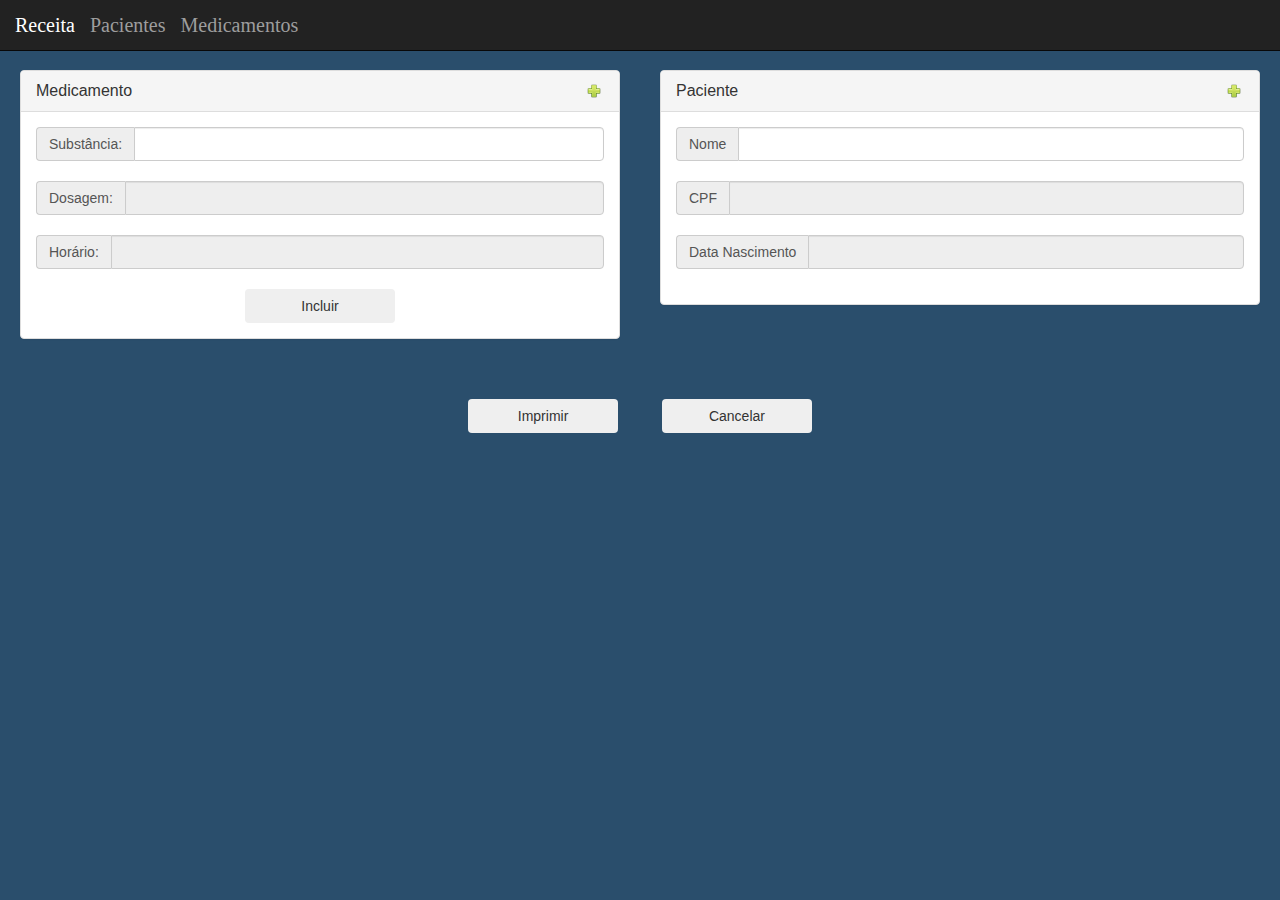
<file: index.html>
<!doctype html>
<html>
<head>
    <title>Receituário</title>
    <meta http-equiv="Content-Type" content="text/html; charset=UTF-8" />	
    
    
    <script src="bootstrap/js/jquery-1.11.2.min.js"></script>

    <link href="bootstrap/css/bootstrap.min.css" rel="stylesheet" media="screen">
    <script src="bootstrap/js/bootstrap.min.js"></script>

    <link rel="stylesheet" href="jQueryUI/jquery-ui.min.css">
    <script src="jQueryUI/jquery-ui.min.js"></script>

    <link rel="stylesheet" type="text/css" href="Style.css" />

    <script src="classes/medicamento.js"></script>
    <script src="classes/paciente.js"></script>
    <script src="classes/receita.js"></script>
    
    <script src='pdfmake/pdfmake.min.js'></script>
    <script src='pdfmake/vfs_fonts.js'></script>	

</head>
<body>
    <div id="tela">
        <div id="topo">
            <nav class="navbar navbar-inverse navbar-fixed-top">
                <div class="container-fluid">
                    <!-- Brand and toggle get grouped for better mobile display -->
                    <div class="navbar-header">    
                        <a id="menu-receita" class="navbar-brand menu" href="#">Receita</a>
                        <a id="menu-paciente" class="navbar-brand menu" href="#">Pacientes</a>
                        <a id="menu-medicamento" class="navbar-brand menu" href="#">Medicamentos</a>
                    </div>
                </div>
            </nav>
        </div>
        <div id="conteudo">
            <div id="receita" class="sub-conteudo"></div>
            <div id="paciente" class="sub-conteudo"></div>
            <div id="medicamento" class="sub-conteudo"></div>
        </div>
        <!--<div id="rodape" class="navbar-fixed-bottom">
        </div>-->
    </div>
    <script>
        $(document).ready(function(){
            loadPage("receita", "receita.html");
            loadPage("paciente", "paciente.html");
            loadPage("medicamento", "medicamento.html");
            $(".menu").click(function(){
                var div  = $(this).attr("id");
                var div = div.split("-").pop();
                hideAll();
                //loadPage(div, div + ".html");
                $("#" + div).show();
                $("#" + div + " input:text").first().focus();
            });

            $( "#menu-receita" ).click();
        });
        
        function loadPage(div,page){
            $("#" + div).load(page);
            $("#" + div).hide();
        }

        function hideAll(){
            $(".sub-conteudo").hide();
        }

    </script>
</body>


</html>
</file>
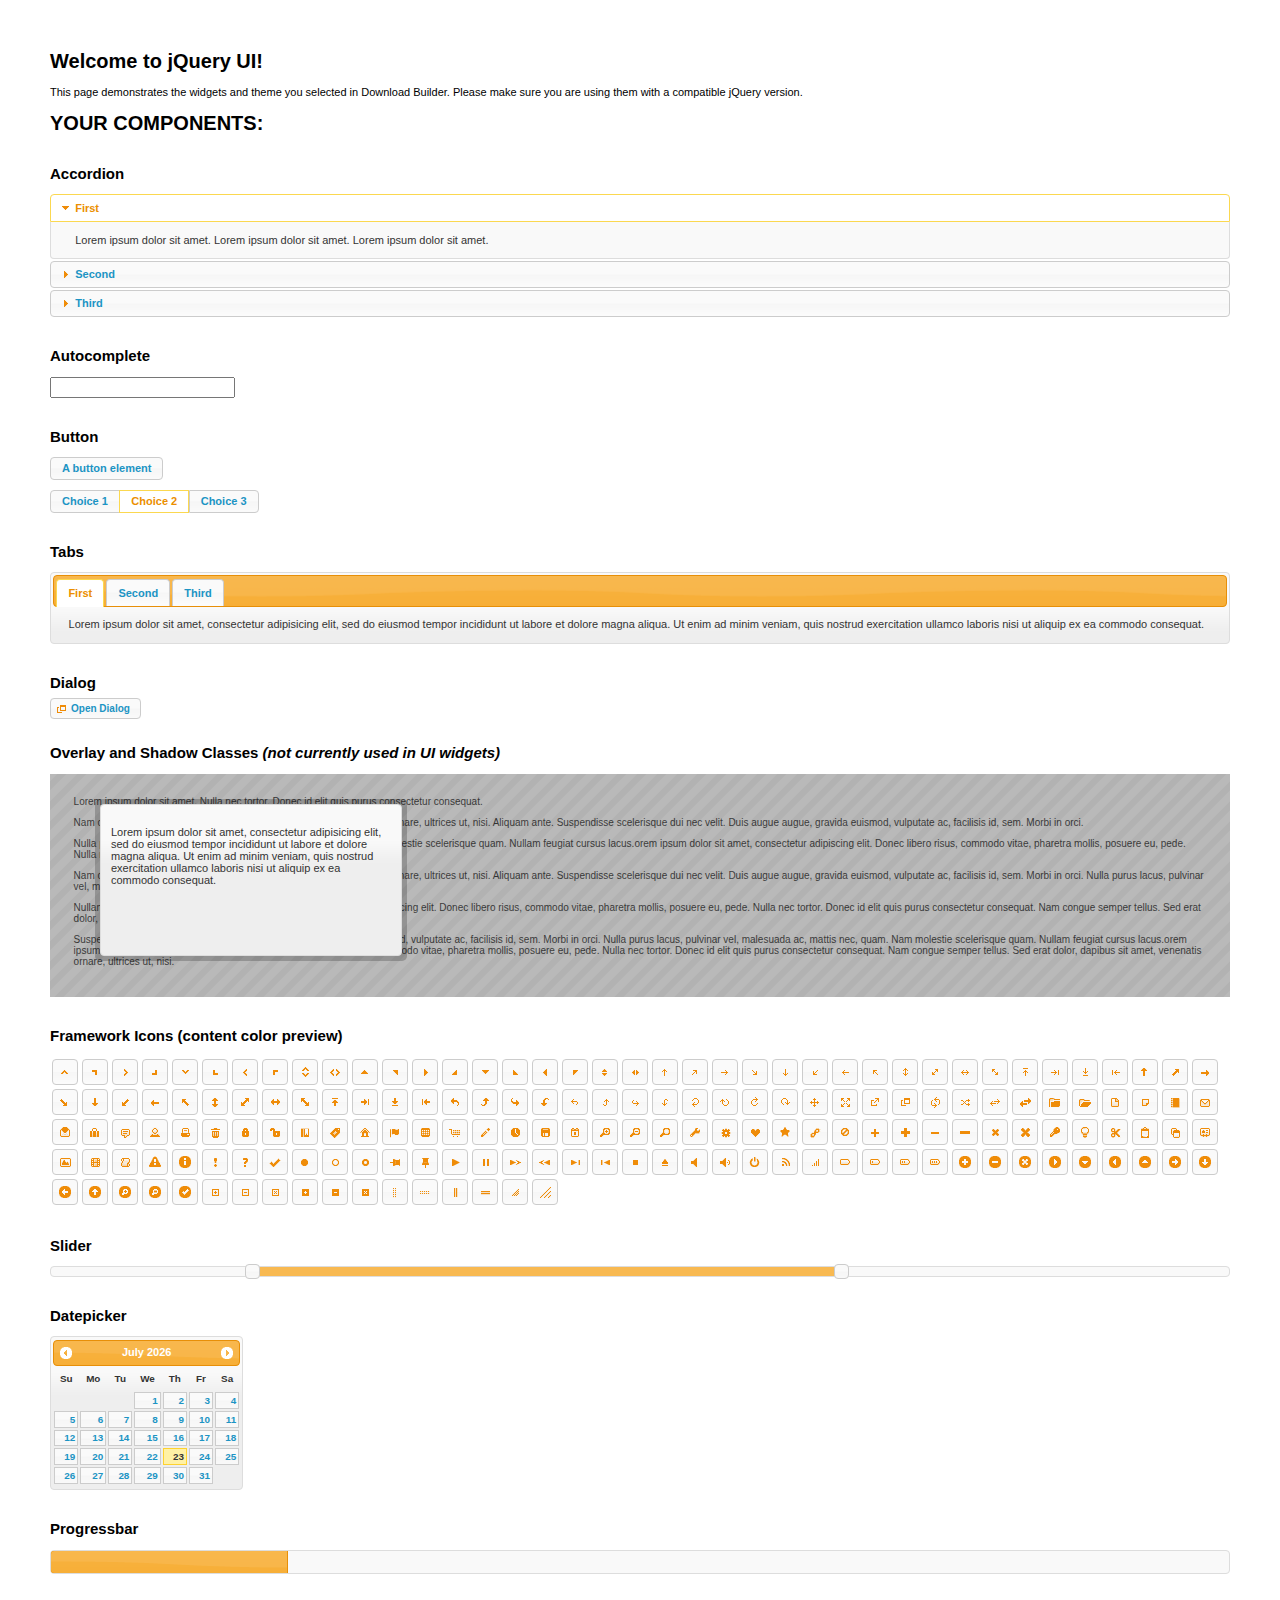
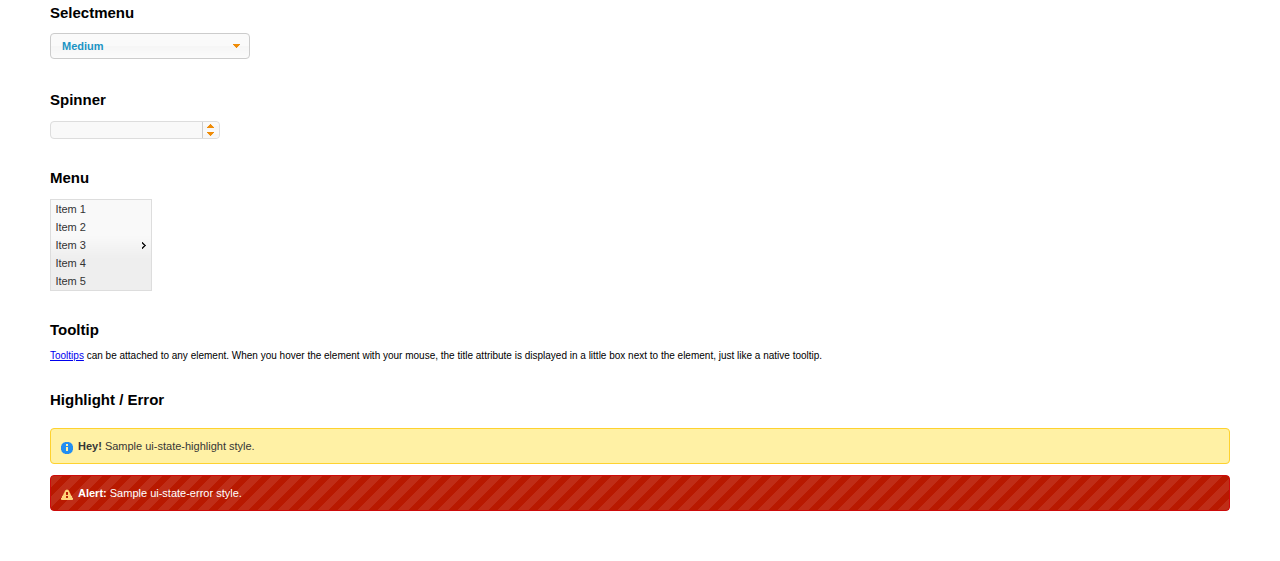
<file: jQueryUI/index.html>
<!doctype html>
<html lang="us">
<head>
	<meta charset="utf-8">
	<title>jQuery UI Example Page</title>
	<link href="jquery-ui.css" rel="stylesheet">
	<style>
	body{
		font: 62.5% "Trebuchet MS", sans-serif;
		margin: 50px;
	}
	.demoHeaders {
		margin-top: 2em;
	}
	#dialog-link {
		padding: .4em 1em .4em 20px;
		text-decoration: none;
		position: relative;
	}
	#dialog-link span.ui-icon {
		margin: 0 5px 0 0;
		position: absolute;
		left: .2em;
		top: 50%;
		margin-top: -8px;
	}
	#icons {
		margin: 0;
		padding: 0;
	}
	#icons li {
		margin: 2px;
		position: relative;
		padding: 4px 0;
		cursor: pointer;
		float: left;
		list-style: none;
	}
	#icons span.ui-icon {
		float: left;
		margin: 0 4px;
	}
	.fakewindowcontain .ui-widget-overlay {
		position: absolute;
	}
	select {
		width: 200px;
	}
	</style>
</head>
<body>

<h1>Welcome to jQuery UI!</h1>

<div class="ui-widget">
	<p>This page demonstrates the widgets and theme you selected in Download Builder. Please make sure you are using them with a compatible jQuery version.</p>
</div>

<h1>YOUR COMPONENTS:</h1>


<!-- Accordion -->
<h2 class="demoHeaders">Accordion</h2>
<div id="accordion">
	<h3>First</h3>
	<div>Lorem ipsum dolor sit amet. Lorem ipsum dolor sit amet. Lorem ipsum dolor sit amet.</div>
	<h3>Second</h3>
	<div>Phasellus mattis tincidunt nibh.</div>
	<h3>Third</h3>
	<div>Nam dui erat, auctor a, dignissim quis.</div>
</div>



<!-- Autocomplete -->
<h2 class="demoHeaders">Autocomplete</h2>
<div>
	<input id="autocomplete" title="type &quot;a&quot;">
</div>



<!-- Button -->
<h2 class="demoHeaders">Button</h2>
<button id="button">A button element</button>
<form style="margin-top: 1em;">
	<div id="radioset">
		<input type="radio" id="radio1" name="radio"><label for="radio1">Choice 1</label>
		<input type="radio" id="radio2" name="radio" checked="checked"><label for="radio2">Choice 2</label>
		<input type="radio" id="radio3" name="radio"><label for="radio3">Choice 3</label>
	</div>
</form>



<!-- Tabs -->
<h2 class="demoHeaders">Tabs</h2>
<div id="tabs">
	<ul>
		<li><a href="#tabs-1">First</a></li>
		<li><a href="#tabs-2">Second</a></li>
		<li><a href="#tabs-3">Third</a></li>
	</ul>
	<div id="tabs-1">Lorem ipsum dolor sit amet, consectetur adipisicing elit, sed do eiusmod tempor incididunt ut labore et dolore magna aliqua. Ut enim ad minim veniam, quis nostrud exercitation ullamco laboris nisi ut aliquip ex ea commodo consequat.</div>
	<div id="tabs-2">Phasellus mattis tincidunt nibh. Cras orci urna, blandit id, pretium vel, aliquet ornare, felis. Maecenas scelerisque sem non nisl. Fusce sed lorem in enim dictum bibendum.</div>
	<div id="tabs-3">Nam dui erat, auctor a, dignissim quis, sollicitudin eu, felis. Pellentesque nisi urna, interdum eget, sagittis et, consequat vestibulum, lacus. Mauris porttitor ullamcorper augue.</div>
</div>



<!-- Dialog NOTE: Dialog is not generated by UI in this demo so it can be visually styled in themeroller-->
<h2 class="demoHeaders">Dialog</h2>
<p><a href="#" id="dialog-link" class="ui-state-default ui-corner-all"><span class="ui-icon ui-icon-newwin"></span>Open Dialog</a></p>

<h2 class="demoHeaders">Overlay and Shadow Classes <em>(not currently used in UI widgets)</em></h2>
<div style="position: relative; width: 96%; height: 200px; padding:1% 2%; overflow:hidden;" class="fakewindowcontain">
	<p>Lorem ipsum dolor sit amet,  Nulla nec tortor. Donec id elit quis purus consectetur consequat. </p><p>Nam congue semper tellus. Sed erat dolor, dapibus sit amet, venenatis ornare, ultrices ut, nisi. Aliquam ante. Suspendisse scelerisque dui nec velit. Duis augue augue, gravida euismod, vulputate ac, facilisis id, sem. Morbi in orci. </p><p>Nulla purus lacus, pulvinar vel, malesuada ac, mattis nec, quam. Nam molestie scelerisque quam. Nullam feugiat cursus lacus.orem ipsum dolor sit amet, consectetur adipiscing elit. Donec libero risus, commodo vitae, pharetra mollis, posuere eu, pede. Nulla nec tortor. Donec id elit quis purus consectetur consequat. </p><p>Nam congue semper tellus. Sed erat dolor, dapibus sit amet, venenatis ornare, ultrices ut, nisi. Aliquam ante. Suspendisse scelerisque dui nec velit. Duis augue augue, gravida euismod, vulputate ac, facilisis id, sem. Morbi in orci. Nulla purus lacus, pulvinar vel, malesuada ac, mattis nec, quam. Nam molestie scelerisque quam. </p><p>Nullam feugiat cursus lacus.orem ipsum dolor sit amet, consectetur adipiscing elit. Donec libero risus, commodo vitae, pharetra mollis, posuere eu, pede. Nulla nec tortor. Donec id elit quis purus consectetur consequat. Nam congue semper tellus. Sed erat dolor, dapibus sit amet, venenatis ornare, ultrices ut, nisi. Aliquam ante. </p><p>Suspendisse scelerisque dui nec velit. Duis augue augue, gravida euismod, vulputate ac, facilisis id, sem. Morbi in orci. Nulla purus lacus, pulvinar vel, malesuada ac, mattis nec, quam. Nam molestie scelerisque quam. Nullam feugiat cursus lacus.orem ipsum dolor sit amet, consectetur adipiscing elit. Donec libero risus, commodo vitae, pharetra mollis, posuere eu, pede. Nulla nec tortor. Donec id elit quis purus consectetur consequat. Nam congue semper tellus. Sed erat dolor, dapibus sit amet, venenatis ornare, ultrices ut, nisi. </p>

	<!-- ui-dialog -->
	<div class="ui-overlay"><div class="ui-widget-overlay"></div><div class="ui-widget-shadow ui-corner-all" style="width: 302px; height: 152px; position: absolute; left: 50px; top: 30px;"></div></div>
	<div style="position: absolute; width: 280px; height: 130px;left: 50px; top: 30px; padding: 10px;" class="ui-widget ui-widget-content ui-corner-all">
		<div class="ui-dialog-content ui-widget-content" style="background: none; border: 0;">
			<p>Lorem ipsum dolor sit amet, consectetur adipisicing elit, sed do eiusmod tempor incididunt ut labore et dolore magna aliqua. Ut enim ad minim veniam, quis nostrud exercitation ullamco laboris nisi ut aliquip ex ea commodo consequat.</p>
		</div>
	</div>

</div>

<!-- ui-dialog -->
<div id="dialog" title="Dialog Title">
	<p>Lorem ipsum dolor sit amet, consectetur adipisicing elit, sed do eiusmod tempor incididunt ut labore et dolore magna aliqua. Ut enim ad minim veniam, quis nostrud exercitation ullamco laboris nisi ut aliquip ex ea commodo consequat.</p>
</div>



<h2 class="demoHeaders">Framework Icons (content color preview)</h2>
<ul id="icons" class="ui-widget ui-helper-clearfix">
	<li class="ui-state-default ui-corner-all" title=".ui-icon-carat-1-n"><span class="ui-icon ui-icon-carat-1-n"></span></li>
	<li class="ui-state-default ui-corner-all" title=".ui-icon-carat-1-ne"><span class="ui-icon ui-icon-carat-1-ne"></span></li>
	<li class="ui-state-default ui-corner-all" title=".ui-icon-carat-1-e"><span class="ui-icon ui-icon-carat-1-e"></span></li>
	<li class="ui-state-default ui-corner-all" title=".ui-icon-carat-1-se"><span class="ui-icon ui-icon-carat-1-se"></span></li>
	<li class="ui-state-default ui-corner-all" title=".ui-icon-carat-1-s"><span class="ui-icon ui-icon-carat-1-s"></span></li>
	<li class="ui-state-default ui-corner-all" title=".ui-icon-carat-1-sw"><span class="ui-icon ui-icon-carat-1-sw"></span></li>
	<li class="ui-state-default ui-corner-all" title=".ui-icon-carat-1-w"><span class="ui-icon ui-icon-carat-1-w"></span></li>
	<li class="ui-state-default ui-corner-all" title=".ui-icon-carat-1-nw"><span class="ui-icon ui-icon-carat-1-nw"></span></li>
	<li class="ui-state-default ui-corner-all" title=".ui-icon-carat-2-n-s"><span class="ui-icon ui-icon-carat-2-n-s"></span></li>
	<li class="ui-state-default ui-corner-all" title=".ui-icon-carat-2-e-w"><span class="ui-icon ui-icon-carat-2-e-w"></span></li>
	<li class="ui-state-default ui-corner-all" title=".ui-icon-triangle-1-n"><span class="ui-icon ui-icon-triangle-1-n"></span></li>
	<li class="ui-state-default ui-corner-all" title=".ui-icon-triangle-1-ne"><span class="ui-icon ui-icon-triangle-1-ne"></span></li>
	<li class="ui-state-default ui-corner-all" title=".ui-icon-triangle-1-e"><span class="ui-icon ui-icon-triangle-1-e"></span></li>
	<li class="ui-state-default ui-corner-all" title=".ui-icon-triangle-1-se"><span class="ui-icon ui-icon-triangle-1-se"></span></li>
	<li class="ui-state-default ui-corner-all" title=".ui-icon-triangle-1-s"><span class="ui-icon ui-icon-triangle-1-s"></span></li>
	<li class="ui-state-default ui-corner-all" title=".ui-icon-triangle-1-sw"><span class="ui-icon ui-icon-triangle-1-sw"></span></li>
	<li class="ui-state-default ui-corner-all" title=".ui-icon-triangle-1-w"><span class="ui-icon ui-icon-triangle-1-w"></span></li>
	<li class="ui-state-default ui-corner-all" title=".ui-icon-triangle-1-nw"><span class="ui-icon ui-icon-triangle-1-nw"></span></li>
	<li class="ui-state-default ui-corner-all" title=".ui-icon-triangle-2-n-s"><span class="ui-icon ui-icon-triangle-2-n-s"></span></li>
	<li class="ui-state-default ui-corner-all" title=".ui-icon-triangle-2-e-w"><span class="ui-icon ui-icon-triangle-2-e-w"></span></li>
	<li class="ui-state-default ui-corner-all" title=".ui-icon-arrow-1-n"><span class="ui-icon ui-icon-arrow-1-n"></span></li>
	<li class="ui-state-default ui-corner-all" title=".ui-icon-arrow-1-ne"><span class="ui-icon ui-icon-arrow-1-ne"></span></li>
	<li class="ui-state-default ui-corner-all" title=".ui-icon-arrow-1-e"><span class="ui-icon ui-icon-arrow-1-e"></span></li>
	<li class="ui-state-default ui-corner-all" title=".ui-icon-arrow-1-se"><span class="ui-icon ui-icon-arrow-1-se"></span></li>
	<li class="ui-state-default ui-corner-all" title=".ui-icon-arrow-1-s"><span class="ui-icon ui-icon-arrow-1-s"></span></li>
	<li class="ui-state-default ui-corner-all" title=".ui-icon-arrow-1-sw"><span class="ui-icon ui-icon-arrow-1-sw"></span></li>
	<li class="ui-state-default ui-corner-all" title=".ui-icon-arrow-1-w"><span class="ui-icon ui-icon-arrow-1-w"></span></li>
	<li class="ui-state-default ui-corner-all" title=".ui-icon-arrow-1-nw"><span class="ui-icon ui-icon-arrow-1-nw"></span></li>
	<li class="ui-state-default ui-corner-all" title=".ui-icon-arrow-2-n-s"><span class="ui-icon ui-icon-arrow-2-n-s"></span></li>
	<li class="ui-state-default ui-corner-all" title=".ui-icon-arrow-2-ne-sw"><span class="ui-icon ui-icon-arrow-2-ne-sw"></span></li>
	<li class="ui-state-default ui-corner-all" title=".ui-icon-arrow-2-e-w"><span class="ui-icon ui-icon-arrow-2-e-w"></span></li>
	<li class="ui-state-default ui-corner-all" title=".ui-icon-arrow-2-se-nw"><span class="ui-icon ui-icon-arrow-2-se-nw"></span></li>
	<li class="ui-state-default ui-corner-all" title=".ui-icon-arrowstop-1-n"><span class="ui-icon ui-icon-arrowstop-1-n"></span></li>
	<li class="ui-state-default ui-corner-all" title=".ui-icon-arrowstop-1-e"><span class="ui-icon ui-icon-arrowstop-1-e"></span></li>
	<li class="ui-state-default ui-corner-all" title=".ui-icon-arrowstop-1-s"><span class="ui-icon ui-icon-arrowstop-1-s"></span></li>
	<li class="ui-state-default ui-corner-all" title=".ui-icon-arrowstop-1-w"><span class="ui-icon ui-icon-arrowstop-1-w"></span></li>
	<li class="ui-state-default ui-corner-all" title=".ui-icon-arrowthick-1-n"><span class="ui-icon ui-icon-arrowthick-1-n"></span></li>
	<li class="ui-state-default ui-corner-all" title=".ui-icon-arrowthick-1-ne"><span class="ui-icon ui-icon-arrowthick-1-ne"></span></li>
	<li class="ui-state-default ui-corner-all" title=".ui-icon-arrowthick-1-e"><span class="ui-icon ui-icon-arrowthick-1-e"></span></li>
	<li class="ui-state-default ui-corner-all" title=".ui-icon-arrowthick-1-se"><span class="ui-icon ui-icon-arrowthick-1-se"></span></li>
	<li class="ui-state-default ui-corner-all" title=".ui-icon-arrowthick-1-s"><span class="ui-icon ui-icon-arrowthick-1-s"></span></li>
	<li class="ui-state-default ui-corner-all" title=".ui-icon-arrowthick-1-sw"><span class="ui-icon ui-icon-arrowthick-1-sw"></span></li>
	<li class="ui-state-default ui-corner-all" title=".ui-icon-arrowthick-1-w"><span class="ui-icon ui-icon-arrowthick-1-w"></span></li>
	<li class="ui-state-default ui-corner-all" title=".ui-icon-arrowthick-1-nw"><span class="ui-icon ui-icon-arrowthick-1-nw"></span></li>
	<li class="ui-state-default ui-corner-all" title=".ui-icon-arrowthick-2-n-s"><span class="ui-icon ui-icon-arrowthick-2-n-s"></span></li>
	<li class="ui-state-default ui-corner-all" title=".ui-icon-arrowthick-2-ne-sw"><span class="ui-icon ui-icon-arrowthick-2-ne-sw"></span></li>
	<li class="ui-state-default ui-corner-all" title=".ui-icon-arrowthick-2-e-w"><span class="ui-icon ui-icon-arrowthick-2-e-w"></span></li>
	<li class="ui-state-default ui-corner-all" title=".ui-icon-arrowthick-2-se-nw"><span class="ui-icon ui-icon-arrowthick-2-se-nw"></span></li>
	<li class="ui-state-default ui-corner-all" title=".ui-icon-arrowthickstop-1-n"><span class="ui-icon ui-icon-arrowthickstop-1-n"></span></li>
	<li class="ui-state-default ui-corner-all" title=".ui-icon-arrowthickstop-1-e"><span class="ui-icon ui-icon-arrowthickstop-1-e"></span></li>
	<li class="ui-state-default ui-corner-all" title=".ui-icon-arrowthickstop-1-s"><span class="ui-icon ui-icon-arrowthickstop-1-s"></span></li>
	<li class="ui-state-default ui-corner-all" title=".ui-icon-arrowthickstop-1-w"><span class="ui-icon ui-icon-arrowthickstop-1-w"></span></li>
	<li class="ui-state-default ui-corner-all" title=".ui-icon-arrowreturnthick-1-w"><span class="ui-icon ui-icon-arrowreturnthick-1-w"></span></li>
	<li class="ui-state-default ui-corner-all" title=".ui-icon-arrowreturnthick-1-n"><span class="ui-icon ui-icon-arrowreturnthick-1-n"></span></li>
	<li class="ui-state-default ui-corner-all" title=".ui-icon-arrowreturnthick-1-e"><span class="ui-icon ui-icon-arrowreturnthick-1-e"></span></li>
	<li class="ui-state-default ui-corner-all" title=".ui-icon-arrowreturnthick-1-s"><span class="ui-icon ui-icon-arrowreturnthick-1-s"></span></li>
	<li class="ui-state-default ui-corner-all" title=".ui-icon-arrowreturn-1-w"><span class="ui-icon ui-icon-arrowreturn-1-w"></span></li>
	<li class="ui-state-default ui-corner-all" title=".ui-icon-arrowreturn-1-n"><span class="ui-icon ui-icon-arrowreturn-1-n"></span></li>
	<li class="ui-state-default ui-corner-all" title=".ui-icon-arrowreturn-1-e"><span class="ui-icon ui-icon-arrowreturn-1-e"></span></li>
	<li class="ui-state-default ui-corner-all" title=".ui-icon-arrowreturn-1-s"><span class="ui-icon ui-icon-arrowreturn-1-s"></span></li>
	<li class="ui-state-default ui-corner-all" title=".ui-icon-arrowrefresh-1-w"><span class="ui-icon ui-icon-arrowrefresh-1-w"></span></li>
	<li class="ui-state-default ui-corner-all" title=".ui-icon-arrowrefresh-1-n"><span class="ui-icon ui-icon-arrowrefresh-1-n"></span></li>
	<li class="ui-state-default ui-corner-all" title=".ui-icon-arrowrefresh-1-e"><span class="ui-icon ui-icon-arrowrefresh-1-e"></span></li>
	<li class="ui-state-default ui-corner-all" title=".ui-icon-arrowrefresh-1-s"><span class="ui-icon ui-icon-arrowrefresh-1-s"></span></li>
	<li class="ui-state-default ui-corner-all" title=".ui-icon-arrow-4"><span class="ui-icon ui-icon-arrow-4"></span></li>
	<li class="ui-state-default ui-corner-all" title=".ui-icon-arrow-4-diag"><span class="ui-icon ui-icon-arrow-4-diag"></span></li>
	<li class="ui-state-default ui-corner-all" title=".ui-icon-extlink"><span class="ui-icon ui-icon-extlink"></span></li>
	<li class="ui-state-default ui-corner-all" title=".ui-icon-newwin"><span class="ui-icon ui-icon-newwin"></span></li>
	<li class="ui-state-default ui-corner-all" title=".ui-icon-refresh"><span class="ui-icon ui-icon-refresh"></span></li>
	<li class="ui-state-default ui-corner-all" title=".ui-icon-shuffle"><span class="ui-icon ui-icon-shuffle"></span></li>
	<li class="ui-state-default ui-corner-all" title=".ui-icon-transfer-e-w"><span class="ui-icon ui-icon-transfer-e-w"></span></li>
	<li class="ui-state-default ui-corner-all" title=".ui-icon-transferthick-e-w"><span class="ui-icon ui-icon-transferthick-e-w"></span></li>
	<li class="ui-state-default ui-corner-all" title=".ui-icon-folder-collapsed"><span class="ui-icon ui-icon-folder-collapsed"></span></li>
	<li class="ui-state-default ui-corner-all" title=".ui-icon-folder-open"><span class="ui-icon ui-icon-folder-open"></span></li>
	<li class="ui-state-default ui-corner-all" title=".ui-icon-document"><span class="ui-icon ui-icon-document"></span></li>
	<li class="ui-state-default ui-corner-all" title=".ui-icon-document-b"><span class="ui-icon ui-icon-document-b"></span></li>
	<li class="ui-state-default ui-corner-all" title=".ui-icon-note"><span class="ui-icon ui-icon-note"></span></li>
	<li class="ui-state-default ui-corner-all" title=".ui-icon-mail-closed"><span class="ui-icon ui-icon-mail-closed"></span></li>
	<li class="ui-state-default ui-corner-all" title=".ui-icon-mail-open"><span class="ui-icon ui-icon-mail-open"></span></li>
	<li class="ui-state-default ui-corner-all" title=".ui-icon-suitcase"><span class="ui-icon ui-icon-suitcase"></span></li>
	<li class="ui-state-default ui-corner-all" title=".ui-icon-comment"><span class="ui-icon ui-icon-comment"></span></li>
	<li class="ui-state-default ui-corner-all" title=".ui-icon-person"><span class="ui-icon ui-icon-person"></span></li>
	<li class="ui-state-default ui-corner-all" title=".ui-icon-print"><span class="ui-icon ui-icon-print"></span></li>
	<li class="ui-state-default ui-corner-all" title=".ui-icon-trash"><span class="ui-icon ui-icon-trash"></span></li>
	<li class="ui-state-default ui-corner-all" title=".ui-icon-locked"><span class="ui-icon ui-icon-locked"></span></li>
	<li class="ui-state-default ui-corner-all" title=".ui-icon-unlocked"><span class="ui-icon ui-icon-unlocked"></span></li>
	<li class="ui-state-default ui-corner-all" title=".ui-icon-bookmark"><span class="ui-icon ui-icon-bookmark"></span></li>
	<li class="ui-state-default ui-corner-all" title=".ui-icon-tag"><span class="ui-icon ui-icon-tag"></span></li>
	<li class="ui-state-default ui-corner-all" title=".ui-icon-home"><span class="ui-icon ui-icon-home"></span></li>
	<li class="ui-state-default ui-corner-all" title=".ui-icon-flag"><span class="ui-icon ui-icon-flag"></span></li>
	<li class="ui-state-default ui-corner-all" title=".ui-icon-calculator"><span class="ui-icon ui-icon-calculator"></span></li>
	<li class="ui-state-default ui-corner-all" title=".ui-icon-cart"><span class="ui-icon ui-icon-cart"></span></li>
	<li class="ui-state-default ui-corner-all" title=".ui-icon-pencil"><span class="ui-icon ui-icon-pencil"></span></li>
	<li class="ui-state-default ui-corner-all" title=".ui-icon-clock"><span class="ui-icon ui-icon-clock"></span></li>
	<li class="ui-state-default ui-corner-all" title=".ui-icon-disk"><span class="ui-icon ui-icon-disk"></span></li>
	<li class="ui-state-default ui-corner-all" title=".ui-icon-calendar"><span class="ui-icon ui-icon-calendar"></span></li>
	<li class="ui-state-default ui-corner-all" title=".ui-icon-zoomin"><span class="ui-icon ui-icon-zoomin"></span></li>
	<li class="ui-state-default ui-corner-all" title=".ui-icon-zoomout"><span class="ui-icon ui-icon-zoomout"></span></li>
	<li class="ui-state-default ui-corner-all" title=".ui-icon-search"><span class="ui-icon ui-icon-search"></span></li>
	<li class="ui-state-default ui-corner-all" title=".ui-icon-wrench"><span class="ui-icon ui-icon-wrench"></span></li>
	<li class="ui-state-default ui-corner-all" title=".ui-icon-gear"><span class="ui-icon ui-icon-gear"></span></li>
	<li class="ui-state-default ui-corner-all" title=".ui-icon-heart"><span class="ui-icon ui-icon-heart"></span></li>
	<li class="ui-state-default ui-corner-all" title=".ui-icon-star"><span class="ui-icon ui-icon-star"></span></li>
	<li class="ui-state-default ui-corner-all" title=".ui-icon-link"><span class="ui-icon ui-icon-link"></span></li>
	<li class="ui-state-default ui-corner-all" title=".ui-icon-cancel"><span class="ui-icon ui-icon-cancel"></span></li>
	<li class="ui-state-default ui-corner-all" title=".ui-icon-plus"><span class="ui-icon ui-icon-plus"></span></li>
	<li class="ui-state-default ui-corner-all" title=".ui-icon-plusthick"><span class="ui-icon ui-icon-plusthick"></span></li>
	<li class="ui-state-default ui-corner-all" title=".ui-icon-minus"><span class="ui-icon ui-icon-minus"></span></li>
	<li class="ui-state-default ui-corner-all" title=".ui-icon-minusthick"><span class="ui-icon ui-icon-minusthick"></span></li>
	<li class="ui-state-default ui-corner-all" title=".ui-icon-close"><span class="ui-icon ui-icon-close"></span></li>
	<li class="ui-state-default ui-corner-all" title=".ui-icon-closethick"><span class="ui-icon ui-icon-closethick"></span></li>
	<li class="ui-state-default ui-corner-all" title=".ui-icon-key"><span class="ui-icon ui-icon-key"></span></li>
	<li class="ui-state-default ui-corner-all" title=".ui-icon-lightbulb"><span class="ui-icon ui-icon-lightbulb"></span></li>
	<li class="ui-state-default ui-corner-all" title=".ui-icon-scissors"><span class="ui-icon ui-icon-scissors"></span></li>
	<li class="ui-state-default ui-corner-all" title=".ui-icon-clipboard"><span class="ui-icon ui-icon-clipboard"></span></li>
	<li class="ui-state-default ui-corner-all" title=".ui-icon-copy"><span class="ui-icon ui-icon-copy"></span></li>
	<li class="ui-state-default ui-corner-all" title=".ui-icon-contact"><span class="ui-icon ui-icon-contact"></span></li>
	<li class="ui-state-default ui-corner-all" title=".ui-icon-image"><span class="ui-icon ui-icon-image"></span></li>
	<li class="ui-state-default ui-corner-all" title=".ui-icon-video"><span class="ui-icon ui-icon-video"></span></li>
	<li class="ui-state-default ui-corner-all" title=".ui-icon-script"><span class="ui-icon ui-icon-script"></span></li>
	<li class="ui-state-default ui-corner-all" title=".ui-icon-alert"><span class="ui-icon ui-icon-alert"></span></li>
	<li class="ui-state-default ui-corner-all" title=".ui-icon-info"><span class="ui-icon ui-icon-info"></span></li>
	<li class="ui-state-default ui-corner-all" title=".ui-icon-notice"><span class="ui-icon ui-icon-notice"></span></li>
	<li class="ui-state-default ui-corner-all" title=".ui-icon-help"><span class="ui-icon ui-icon-help"></span></li>
	<li class="ui-state-default ui-corner-all" title=".ui-icon-check"><span class="ui-icon ui-icon-check"></span></li>
	<li class="ui-state-default ui-corner-all" title=".ui-icon-bullet"><span class="ui-icon ui-icon-bullet"></span></li>
	<li class="ui-state-default ui-corner-all" title=".ui-icon-radio-off"><span class="ui-icon ui-icon-radio-off"></span></li>
	<li class="ui-state-default ui-corner-all" title=".ui-icon-radio-on"><span class="ui-icon ui-icon-radio-on"></span></li>
	<li class="ui-state-default ui-corner-all" title=".ui-icon-pin-w"><span class="ui-icon ui-icon-pin-w"></span></li>
	<li class="ui-state-default ui-corner-all" title=".ui-icon-pin-s"><span class="ui-icon ui-icon-pin-s"></span></li>
	<li class="ui-state-default ui-corner-all" title=".ui-icon-play"><span class="ui-icon ui-icon-play"></span></li>
	<li class="ui-state-default ui-corner-all" title=".ui-icon-pause"><span class="ui-icon ui-icon-pause"></span></li>
	<li class="ui-state-default ui-corner-all" title=".ui-icon-seek-next"><span class="ui-icon ui-icon-seek-next"></span></li>
	<li class="ui-state-default ui-corner-all" title=".ui-icon-seek-prev"><span class="ui-icon ui-icon-seek-prev"></span></li>
	<li class="ui-state-default ui-corner-all" title=".ui-icon-seek-end"><span class="ui-icon ui-icon-seek-end"></span></li>
	<li class="ui-state-default ui-corner-all" title=".ui-icon-seek-first"><span class="ui-icon ui-icon-seek-first"></span></li>
	<li class="ui-state-default ui-corner-all" title=".ui-icon-stop"><span class="ui-icon ui-icon-stop"></span></li>
	<li class="ui-state-default ui-corner-all" title=".ui-icon-eject"><span class="ui-icon ui-icon-eject"></span></li>
	<li class="ui-state-default ui-corner-all" title=".ui-icon-volume-off"><span class="ui-icon ui-icon-volume-off"></span></li>
	<li class="ui-state-default ui-corner-all" title=".ui-icon-volume-on"><span class="ui-icon ui-icon-volume-on"></span></li>
	<li class="ui-state-default ui-corner-all" title=".ui-icon-power"><span class="ui-icon ui-icon-power"></span></li>
	<li class="ui-state-default ui-corner-all" title=".ui-icon-signal-diag"><span class="ui-icon ui-icon-signal-diag"></span></li>
	<li class="ui-state-default ui-corner-all" title=".ui-icon-signal"><span class="ui-icon ui-icon-signal"></span></li>
	<li class="ui-state-default ui-corner-all" title=".ui-icon-battery-0"><span class="ui-icon ui-icon-battery-0"></span></li>
	<li class="ui-state-default ui-corner-all" title=".ui-icon-battery-1"><span class="ui-icon ui-icon-battery-1"></span></li>
	<li class="ui-state-default ui-corner-all" title=".ui-icon-battery-2"><span class="ui-icon ui-icon-battery-2"></span></li>
	<li class="ui-state-default ui-corner-all" title=".ui-icon-battery-3"><span class="ui-icon ui-icon-battery-3"></span></li>
	<li class="ui-state-default ui-corner-all" title=".ui-icon-circle-plus"><span class="ui-icon ui-icon-circle-plus"></span></li>
	<li class="ui-state-default ui-corner-all" title=".ui-icon-circle-minus"><span class="ui-icon ui-icon-circle-minus"></span></li>
	<li class="ui-state-default ui-corner-all" title=".ui-icon-circle-close"><span class="ui-icon ui-icon-circle-close"></span></li>
	<li class="ui-state-default ui-corner-all" title=".ui-icon-circle-triangle-e"><span class="ui-icon ui-icon-circle-triangle-e"></span></li>
	<li class="ui-state-default ui-corner-all" title=".ui-icon-circle-triangle-s"><span class="ui-icon ui-icon-circle-triangle-s"></span></li>
	<li class="ui-state-default ui-corner-all" title=".ui-icon-circle-triangle-w"><span class="ui-icon ui-icon-circle-triangle-w"></span></li>
	<li class="ui-state-default ui-corner-all" title=".ui-icon-circle-triangle-n"><span class="ui-icon ui-icon-circle-triangle-n"></span></li>
	<li class="ui-state-default ui-corner-all" title=".ui-icon-circle-arrow-e"><span class="ui-icon ui-icon-circle-arrow-e"></span></li>
	<li class="ui-state-default ui-corner-all" title=".ui-icon-circle-arrow-s"><span class="ui-icon ui-icon-circle-arrow-s"></span></li>
	<li class="ui-state-default ui-corner-all" title=".ui-icon-circle-arrow-w"><span class="ui-icon ui-icon-circle-arrow-w"></span></li>
	<li class="ui-state-default ui-corner-all" title=".ui-icon-circle-arrow-n"><span class="ui-icon ui-icon-circle-arrow-n"></span></li>
	<li class="ui-state-default ui-corner-all" title=".ui-icon-circle-zoomin"><span class="ui-icon ui-icon-circle-zoomin"></span></li>
	<li class="ui-state-default ui-corner-all" title=".ui-icon-circle-zoomout"><span class="ui-icon ui-icon-circle-zoomout"></span></li>
	<li class="ui-state-default ui-corner-all" title=".ui-icon-circle-check"><span class="ui-icon ui-icon-circle-check"></span></li>
	<li class="ui-state-default ui-corner-all" title=".ui-icon-circlesmall-plus"><span class="ui-icon ui-icon-circlesmall-plus"></span></li>
	<li class="ui-state-default ui-corner-all" title=".ui-icon-circlesmall-minus"><span class="ui-icon ui-icon-circlesmall-minus"></span></li>
	<li class="ui-state-default ui-corner-all" title=".ui-icon-circlesmall-close"><span class="ui-icon ui-icon-circlesmall-close"></span></li>
	<li class="ui-state-default ui-corner-all" title=".ui-icon-squaresmall-plus"><span class="ui-icon ui-icon-squaresmall-plus"></span></li>
	<li class="ui-state-default ui-corner-all" title=".ui-icon-squaresmall-minus"><span class="ui-icon ui-icon-squaresmall-minus"></span></li>
	<li class="ui-state-default ui-corner-all" title=".ui-icon-squaresmall-close"><span class="ui-icon ui-icon-squaresmall-close"></span></li>
	<li class="ui-state-default ui-corner-all" title=".ui-icon-grip-dotted-vertical"><span class="ui-icon ui-icon-grip-dotted-vertical"></span></li>
	<li class="ui-state-default ui-corner-all" title=".ui-icon-grip-dotted-horizontal"><span class="ui-icon ui-icon-grip-dotted-horizontal"></span></li>
	<li class="ui-state-default ui-corner-all" title=".ui-icon-grip-solid-vertical"><span class="ui-icon ui-icon-grip-solid-vertical"></span></li>
	<li class="ui-state-default ui-corner-all" title=".ui-icon-grip-solid-horizontal"><span class="ui-icon ui-icon-grip-solid-horizontal"></span></li>
	<li class="ui-state-default ui-corner-all" title=".ui-icon-gripsmall-diagonal-se"><span class="ui-icon ui-icon-gripsmall-diagonal-se"></span></li>
	<li class="ui-state-default ui-corner-all" title=".ui-icon-grip-diagonal-se"><span class="ui-icon ui-icon-grip-diagonal-se"></span></li>
</ul>


<!-- Slider -->
<h2 class="demoHeaders">Slider</h2>
<div id="slider"></div>



<!-- Datepicker -->
<h2 class="demoHeaders">Datepicker</h2>
<div id="datepicker"></div>



<!-- Progressbar -->
<h2 class="demoHeaders">Progressbar</h2>
<div id="progressbar"></div>



<!-- Progressbar -->
<h2 class="demoHeaders">Selectmenu</h2>
<select id="selectmenu">
	<option>Slower</option>
	<option>Slow</option>
	<option selected="selected">Medium</option>
	<option>Fast</option>
	<option>Faster</option>
</select>



<!-- Spinner -->
<h2 class="demoHeaders">Spinner</h2>
<input id="spinner">



<!-- Menu -->
<h2 class="demoHeaders">Menu</h2>
<ul style="width:100px;" id="menu">
	<li>Item 1</li>
	<li>Item 2</li>
	<li>Item 3
		<ul>
			<li>Item 3-1</li>
			<li>Item 3-2</li>
			<li>Item 3-3</li>
			<li>Item 3-4</li>
			<li>Item 3-5</li>
		</ul>
	</li>
	<li>Item 4</li>
	<li>Item 5</li>
</ul>



<!-- Tooltip -->
<h2 class="demoHeaders">Tooltip</h2>
<p id="tooltip">
	<a href="#" title="That&apos;s what this widget is">Tooltips</a> can be attached to any element. When you hover
the element with your mouse, the title attribute is displayed in a little box next to the element, just like a native tooltip.
</p>


<!-- Highlight / Error -->
<h2 class="demoHeaders">Highlight / Error</h2>
<div class="ui-widget">
	<div class="ui-state-highlight ui-corner-all" style="margin-top: 20px; padding: 0 .7em;">
		<p><span class="ui-icon ui-icon-info" style="float: left; margin-right: .3em;"></span>
		<strong>Hey!</strong> Sample ui-state-highlight style.</p>
	</div>
</div>
<br>
<div class="ui-widget">
	<div class="ui-state-error ui-corner-all" style="padding: 0 .7em;">
		<p><span class="ui-icon ui-icon-alert" style="float: left; margin-right: .3em;"></span>
		<strong>Alert:</strong> Sample ui-state-error style.</p>
	</div>
</div>

<script src="external/jquery/jquery.js"></script>
<script src="jquery-ui.js"></script>
<script>

$( "#accordion" ).accordion();



var availableTags = [
	"ActionScript",
	"AppleScript",
	"Asp",
	"BASIC",
	"C",
	"C++",
	"Clojure",
	"COBOL",
	"ColdFusion",
	"Erlang",
	"Fortran",
	"Groovy",
	"Haskell",
	"Java",
	"JavaScript",
	"Lisp",
	"Perl",
	"PHP",
	"Python",
	"Ruby",
	"Scala",
	"Scheme"
];
$( "#autocomplete" ).autocomplete({
	source: availableTags
});



$( "#button" ).button();
$( "#radioset" ).buttonset();



$( "#tabs" ).tabs();



$( "#dialog" ).dialog({
	autoOpen: false,
	width: 400,
	buttons: [
		{
			text: "Ok",
			click: function() {
				$( this ).dialog( "close" );
			}
		},
		{
			text: "Cancel",
			click: function() {
				$( this ).dialog( "close" );
			}
		}
	]
});

// Link to open the dialog
$( "#dialog-link" ).click(function( event ) {
	$( "#dialog" ).dialog( "open" );
	event.preventDefault();
});



$( "#datepicker" ).datepicker({
	inline: true
});



$( "#slider" ).slider({
	range: true,
	values: [ 17, 67 ]
});



$( "#progressbar" ).progressbar({
	value: 20
});



$( "#spinner" ).spinner();



$( "#menu" ).menu();



$( "#tooltip" ).tooltip();



$( "#selectmenu" ).selectmenu();


// Hover states on the static widgets
$( "#dialog-link, #icons li" ).hover(
	function() {
		$( this ).addClass( "ui-state-hover" );
	},
	function() {
		$( this ).removeClass( "ui-state-hover" );
	}
);
</script>
</body>
</html>
</file>
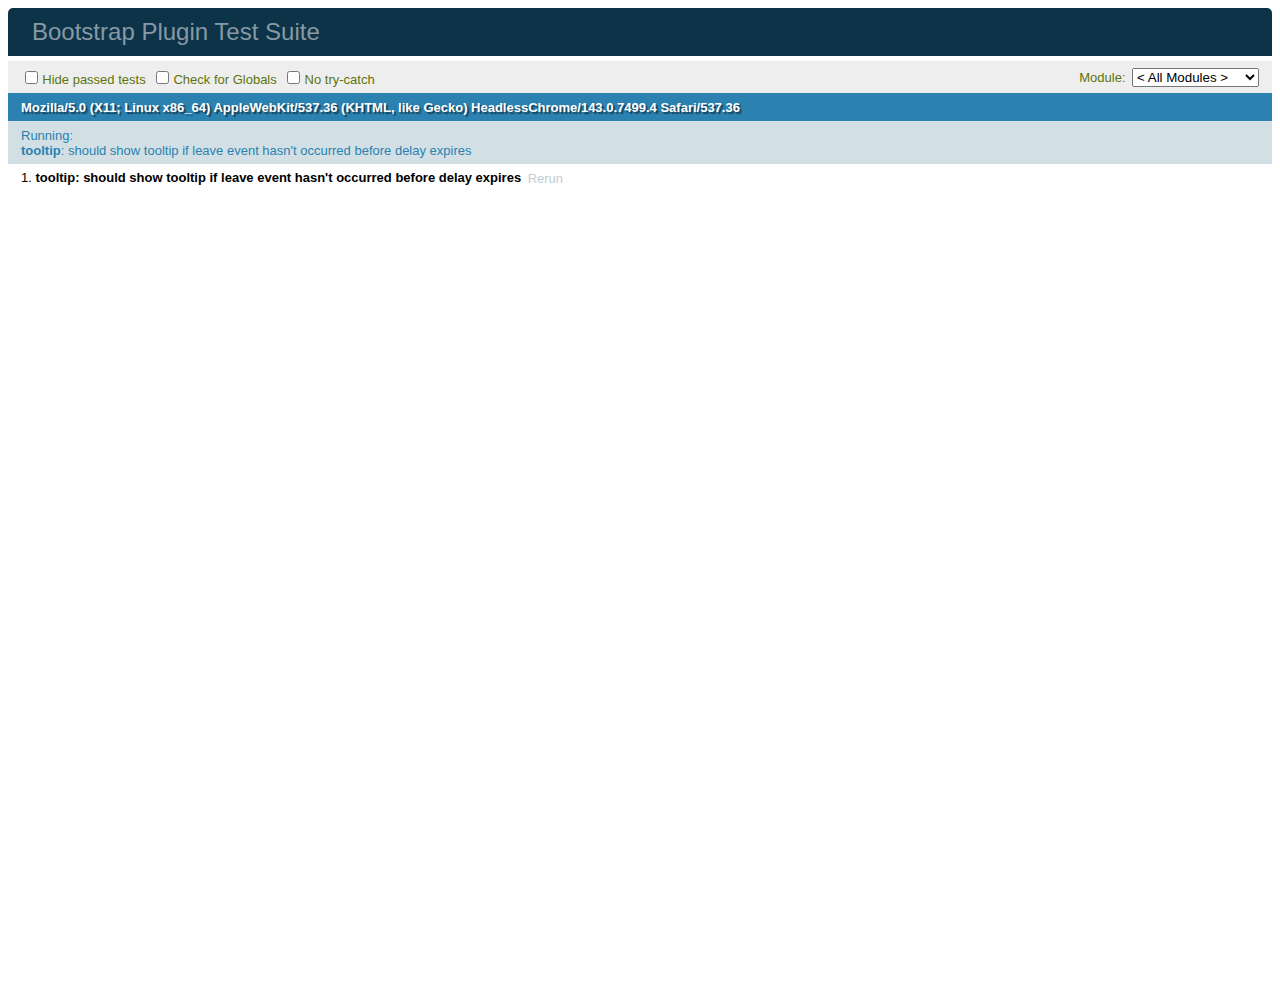
<file: bootstrap/bootstrap-3.3.2/js/tests/index.html>
<!DOCTYPE html>
<html>
  <head>
    <meta charset="utf-8">
    <title>Bootstrap Plugin Test Suite</title>
    <meta name="viewport" content="width=device-width, initial-scale=1">

    <!-- jQuery -->
    <script src="vendor/jquery.min.js"></script>

    <!-- QUnit -->
    <link rel="stylesheet" href="vendor/qunit.css" media="screen">
    <script src="vendor/qunit.js"></script>
    <style>
      #qunit-tests > li.pass {
        display: none;/* Make it easier to see failing tests in Sauce screencasts */
      }

      #qunit-fixture {
        top: 0;
        left: 0;
      }
    </style>
    <script>
      // See https://github.com/axemclion/grunt-saucelabs#test-result-details-with-qunit
      var log = []
      QUnit.done(function (testResults) {
        var tests = []
        for (var i = 0, len = log.length; i < len; i++) {
          var details = log[i]
          tests.push({
            name: details.name,
            result: details.result,
            expected: details.expected,
            actual: details.actual,
            source: details.source
          })
        }
        testResults.tests = tests

        window.global_test_results = testResults
      })

      QUnit.testStart(function (testDetails) {
        $(window).scrollTop(0)
        QUnit.log = function (details) {
          if (!details.result) {
            details.name = testDetails.name
            log.push(details)
          }
        }
      })

      // Cleanup
      QUnit.testDone(function () {
        $('#qunit-fixture').empty()
        $('#modal-test, .modal-backdrop').remove()
      })
    </script>

    <!-- Plugin sources -->
    <script>$.support.transition = false</script>
    <script src="../../js/alert.js"></script>
    <script src="../../js/button.js"></script>
    <script src="../../js/carousel.js"></script>
    <script src="../../js/collapse.js"></script>
    <script src="../../js/dropdown.js"></script>
    <script src="../../js/modal.js"></script>
    <script src="../../js/scrollspy.js"></script>
    <script src="../../js/tab.js"></script>
    <script src="../../js/tooltip.js"></script>
    <script src="../../js/popover.js"></script>
    <script src="../../js/affix.js"></script>

    <!-- Unit tests -->
    <script src="unit/alert.js"></script>
    <script src="unit/button.js"></script>
    <script src="unit/carousel.js"></script>
    <script src="unit/collapse.js"></script>
    <script src="unit/dropdown.js"></script>
    <script src="unit/modal.js"></script>
    <script src="unit/scrollspy.js"></script>
    <script src="unit/tab.js"></script>
    <script src="unit/tooltip.js"></script>
    <script src="unit/popover.js"></script>
    <script src="unit/affix.js"></script>

  </head>
  <body>
    <div id="qunit-container">
      <div id="qunit"></div>
      <div id="qunit-fixture"></div>
    </div>
  </body>
</html>
</file>
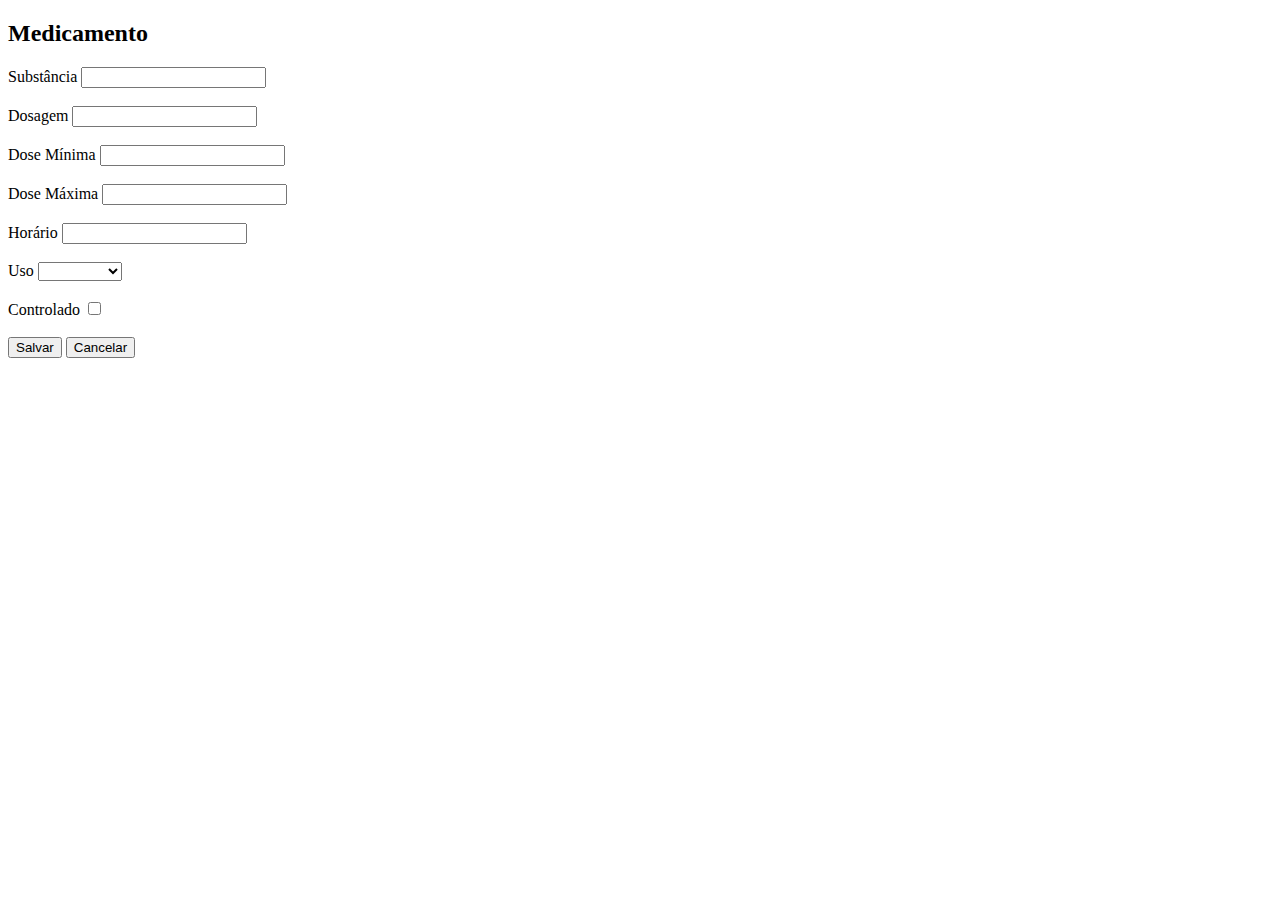
<file: medicamento.html>
<!doctype html> 
<html>
    <head>
        <meta charset="UTF-8">
    </head>
    <body>
        <div id="div-input-medicamento">
            <input type="hidden" id="input-idMedicamento-medicamento">
            <div class="panel panel-default panel-half-size">
                <div class="panel-heading">
                    <h2 class="panel-title">Medicamento</h2>
                </div>

                <div class="panel-body">
                    <div class="input-group">
                        <span class="input-group-addon">Substância</span>
                        <input type="text" class="form-control" id="input-substancia-medicamento">
                    </div><br/>
                    <div class="input-group">
                        <span class="input-group-addon">Dosagem</span>
                        <input type="text" class="form-control" id="input-dosagem-medicamento">
                    </div><br/>
                    <div class="input-group">
                        <span class="input-group-addon">Dose Mínima</span>
                        <input type="text" class="form-control" id="input-doseMin-medicamento">
                    </div><br/>
                    <div class="input-group">
                        <span class="input-group-addon">Dose Máxima</span>
                        <input type="text" class="form-control" id="input-doseMax-medicamento">
                    </div><br/>
                    <div class="input-group">
                        <span class="input-group-addon">Horário</span>
                        <input type="text" class="form-control" id="input-horario-medicamento">
                    </div><br/>
                    <div class="input-group">
                        <span class="input-group-addon">Uso</span>
                        <select class="form-control" id="input-uso-medicamento">
                            <option> </option>
                            <option>Oral</option>
                            <option>Parenteral</option>
                            <option>Tópico</option>
                        </select>
                    </div><br/>
                    <div class="input-group">
                        <span class="input-group-addon">Controlado</span>
                        <input type="checkbox" class="form-control" id="input-controlado-medicamento">
                    </div><br/>
                    <input type="button" class="btn" value="Salvar" id="btn-medicamento-salvar">
                    <input type="button" class="btn" value="Cancelar" id="btn-medicamento-cancelar">
                </div>
            </div>        
        </div>

        <script>
            $(document).ready(function(){
                var medicamento = new Medicamento();
                medicamento.autoComplete();
                
                //salva o medicamento
                $("#btn-medicamento-salvar").click(function(){
                    medicamento.setId( $( "#input-idMedicamento-medicamento" ).val() );
                    medicamento.setSubstancia( $( "#input-substancia-medicamento" ).val() );
                    medicamento.setDosagem( $( "#input-dosagem-medicamento" ).val() );
                    medicamento.setHorario( $( "#input-horario-medicamento" ).val() );
                    
                    medicamento.salvaMedicamento();
                });
                
                $("#btn-medicamento-cancelar").click(function(){
                    //limpaCamposMedicamento();
                    //$( "#div-input-medicamento" ).hide();
                    //$( "#input-pesquisa-medicamento" ).removeAttr("disabled");
                    $( "#div-input-medicamento input:not([type=button])" ).val("");
                    $( "#input-substancia-medicamento" ).focus();
                });
                
            });

        </script>
    </body>
</html>
</file>
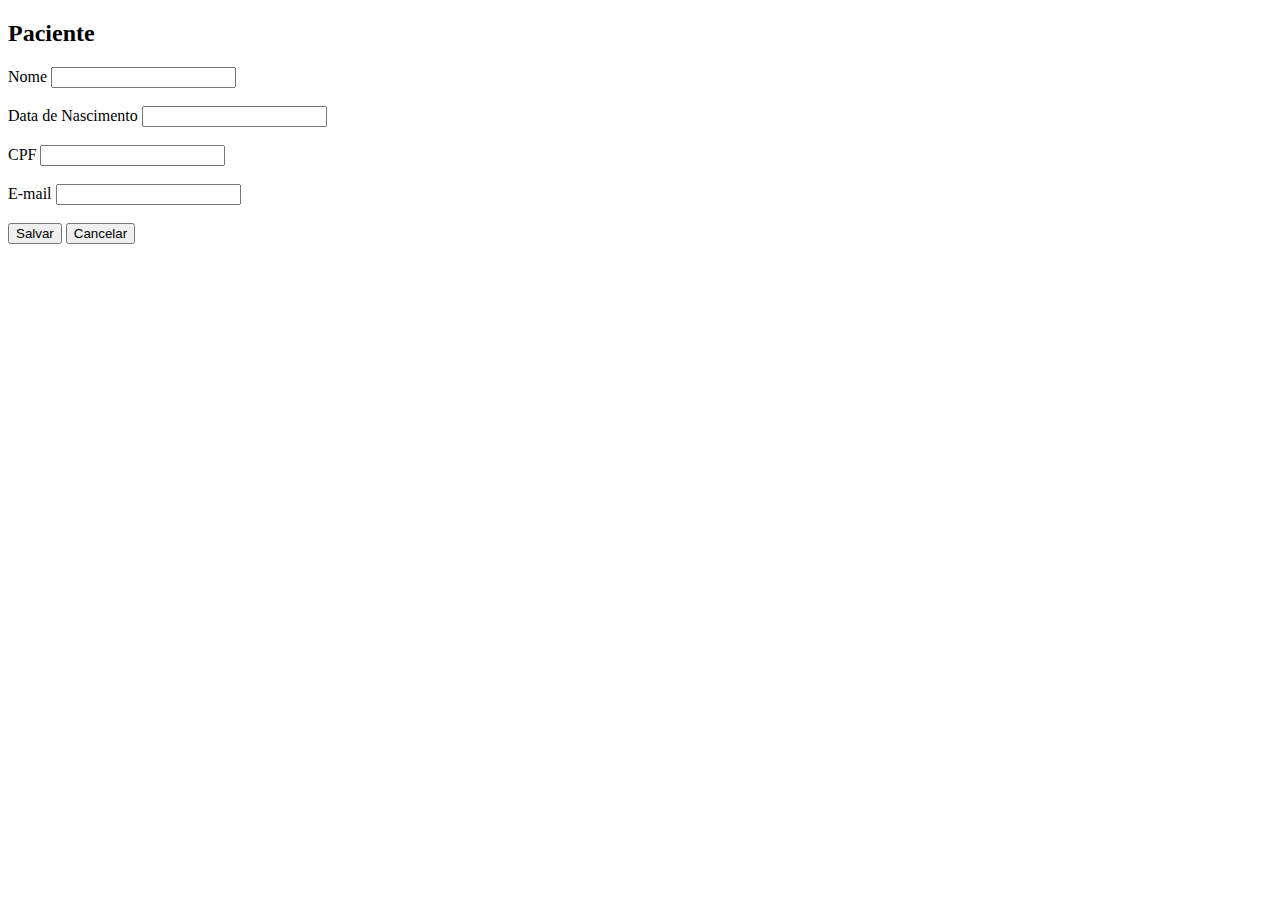
<file: paciente.html>
<!doctype html> 
<html>
    <head>
        <meta charset="UTF-8">
    </head>
    <body>
        <div id="div-input-paciente">
            <input type="hidden" id="input-idPaciente-paciente">
            <div class="panel panel-default panel-half-size">
                <div class="panel-heading">
                    <h2 class="panel-title">Paciente</h2>
                </div>

                <div class="panel-body">
                    <div class="input-group">
                        <span class="input-group-addon">Nome</span>
                        <input type="text" class="form-control" id="input-nome-paciente">
                    </div><br/>
                    <div class="input-group">
                        <span class="input-group-addon">Data de Nascimento</span>
                        <input type="text" class="form-control" id="input-dtNascimento-paciente">
                    </div><br/>
                    <div class="input-group">
                        <span class="input-group-addon">CPF</span>
                        <input type="text" class="form-control" id="input-cpf-paciente">
                    </div><br/>
                    <div class="input-group">
                        <span class="input-group-addon">E-mail</span>
                        <input type="text" class="form-control" id="input-email-paciente">
                    </div><br/>
                    <input type="button" class="btn" value="Salvar" id="btn-paciente-salvar">
                    <input type="button" class="btn" value="Cancelar" id="btn-paciente-cancelar">
                </div>
            </div>        
        </div>

        <script>
            $(document).ready(function(){
                var paciente = new Paciente();
                paciente.autoComplete();
                
                //salva o paciente
                $("#btn-paciente-salvar").click(function(){
                    paciente.setId( $( "#input-idPaciente-paciente" ).val() );
                    paciente.setNome( $( "#input-nome-paciente" ).val() );
                    paciente.setCPF( $( "#input-cpf-paciente" ).val() );
                    paciente.setDtNascimento( $( "#input-dtNascimento-paciente" ).val() );
                    paciente.setEmail( $( "#input-email-paciente" ).val() );
                    
                    paciente.salvaPaciente();
                });
                
                $("#btn-paciente-cancelar").click(function(){
                    //limpaCamposPaciente();
                    //$( "#div-input-paciente" ).hide();
                    //$( "#input-pesquisa-paciente" ).removeAttr("disabled");
                    $( "#div-input-paciente input:not([type=button])" ).val("");
                    $( "#input-nome-paciente" ).focus();
                });
                
            });

        </script>
    </body>
</html>
</file>
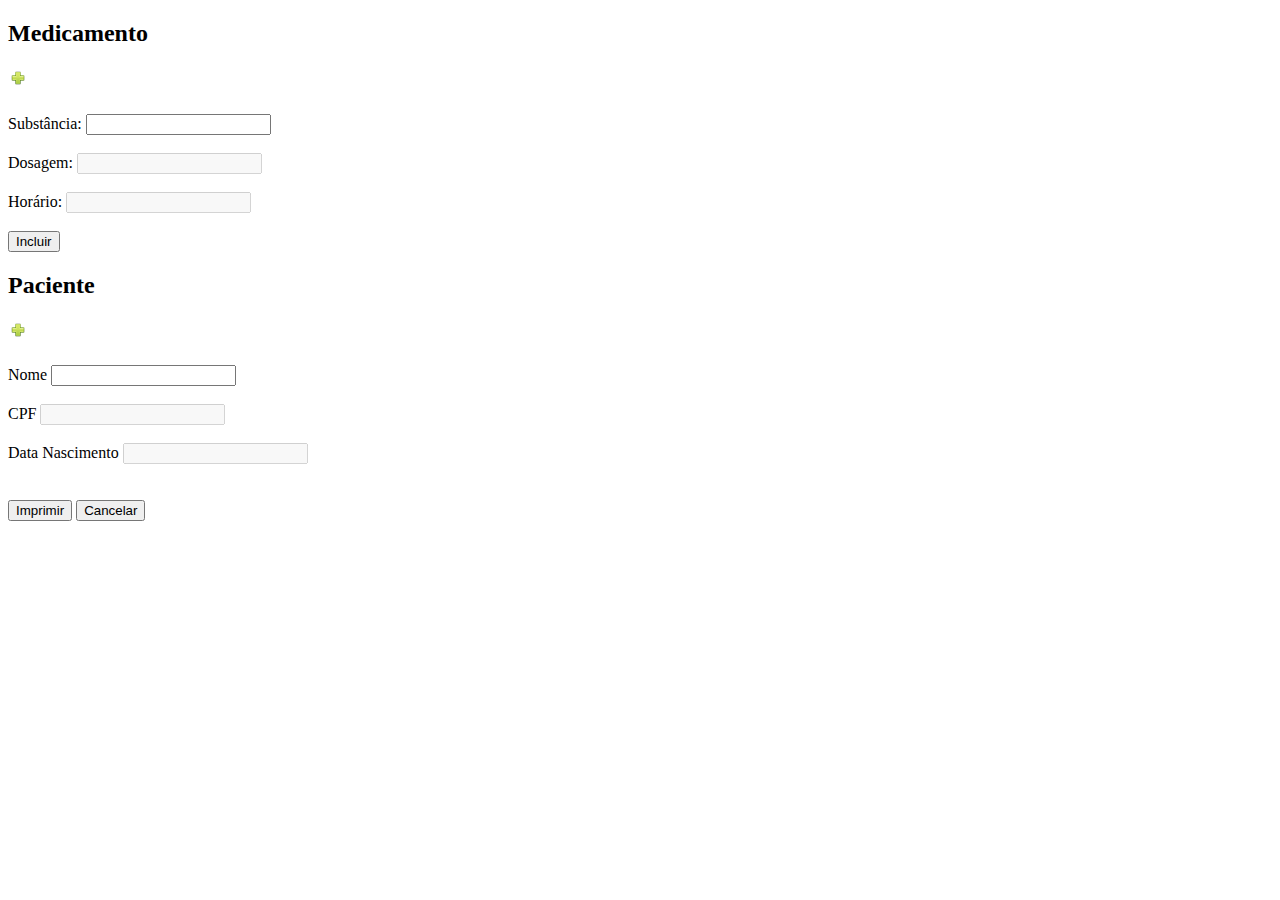
<file: receita.html>
<!doctype html> 
<html>
    <head>
        <meta charset="UTF-8">
    </head>
    <body>
        <div class="panel panel-default panel-half-size" id="panel-receita-medicamento">
            <input type="hidden" id="input-idMedicamento">
            <div class="panel-heading">
                <h2 class="panel-title">Medicamento</h2>
                <h2 class="panel-title link-right" id="btn-medicamento-add">
                    <img src='img/Add.png' alt='Adicionar' height='20' width='20'>
                </h2>                
            </div>
            <div class="panel-body">
                <div class="input-group">
                    <span class="input-group-addon">Substância:</span>
                    <input type="text" class="form-control" id="input-substancia">
                </div><br/>
                <div class="input-group" >
                    <span class="input-group-addon">Dosagem:</span>
                    <input type="text" class="form-control" id="input-dosagem" disabled="disabled">
                </div><br/>
                <div class="input-group">
                    <span class="input-group-addon">Horário:</span>
                    <input type="text" class="form-control" id="input-horario" disabled="disabled">
                </div><br/>
                <input type="button" class="btn" value="Incluir" id="btn-receita-medicamento">
            </div>
        </div>
        <div class="panel panel-default panel-half-size" id="panel-receita-paciente">
            <div class="panel-heading">
                <h2 class="panel-title">Paciente</h3>
                <h2 class="panel-title link-right" id="btn-paciente-add">
                    <img src='img/Add.png' alt='Adicionar' height='20' width='20'>
                </h2>                
            </div>
            <div class="panel-body">
                <input type="hidden" id="input-idPaciente">
                <div class="input-group">
                    <span class="input-group-addon">Nome</span>
                    <input type="text" class="form-control" id="input-nome">
                </div><br/>
                <div class="input-group">
                    <span class="input-group-addon">CPF</span>
                    <input type="text" class="form-control" id="input-cpf" disabled="disabled">
                </div><br/>
                <div class="input-group">
                    <span class="input-group-addon">Data Nascimento</span>
                    <input type="text" class="form-control" id="input-dtNascimento" disabled="disabled">
                </div><br/>
            </div>
        </div><br/>
        <div id="div-input-medicamentos"></div>
        <div id="div-salvar-receita">
            <!--<input type="button" class="btn" value="Salvar" id="btn-salvar-receita">-->
            <input type="button" class="btn" value="Imprimir" id="btn-imprimir-receita">
            <input type="button" class="btn" value="Cancelar" id="btn-cancelar-receita">
        </div>
        

        <script>
            $(document).ready(function(){
                
                var receita = new Receita();
                receita.autoComplete();
                
                //pesquisa e acidiona medicamento
                var medicamento = new Medicamento();

                //adiciona o medicamento selecionado à receita
                $( "#btn-receita-medicamento" ).click(function(){
                    
                    medicamento.setId( $( "#input-idMedicamento" ).val() );
                    medicamento.setSubstancia( $( "#input-substancia" ).val() );
                    medicamento.setDosagem( $( "#input-dosagem" ).val() );
                    medicamento.setHorario( $( "#input-horario" ).val() );

                    if( medicamento.checkForm() && receita.checkRepetido(medicamento) ){
                        receita.append(medicamento);
                        $( "#panel-receita-medicamento input:not([type=button])" ).val("");
                        $( "#panel-receita-medicamento input:text" ).first().focus();
                        $( "#input-dosagem" ).val("").attr("disabled","disabled");
                        $( "#input-horario" ).val("").attr("disabled","disabled");
                    }
                    else{
                        
                    }
                });

                
                $( "#btn-medicamento-add" ).click( function(){
                    $( "#menu-medicamento" ).click();
                });
                
                
                //pesquisa paciente
                var tagsPaciente = [];
                var arrPaciente = [];

                //busca os pacientes cadastrados no BD
                $.getJSON( "wsGetPacientes.php", function( data ) {
                    $.each( data, function( key, val ) {
                        tagsPaciente.push( val.nome );
                        arrPaciente[val.nome] = new Paciente(val.id, val.nome, val.cpf, val.data_nasc);
                    });
                });
                
                //auto completar paciente buscando pelo nome
                $( "#input-nome" ).autocomplete({
                    source: tagsPaciente,
                    close: function() {
                        fncDetalhesPaciente(this);
                    }
                });
                
                //preenche os detalhes do paciente a cada tecla digitada
                $( "#input-nome" ).keyup( function(){
                    fncDetalhesPaciente(this);
                });
                
                //função que preenche os detalhes do paciente
                function fncDetalhesPaciente(e){
                    var sel = $(e).val();
                    
                    if(tagsPaciente.indexOf(sel) !== -1){
                        $( "#input-idPaciente" ).val(arrPaciente[sel].getId());
                        $( "#input-cpf" ).val(arrPaciente[sel].getCPF());
                        $( "#input-dtNascimento" ).val(arrPaciente[sel].getDtNascimento());
                    }
                    else{
                        $( "#input-idPaciente" ).val("");              
                        $( "#input-cpf" ).val("");
                        $( "#input-dtNascimento" ).val("");
                    }
                }

                $( "#btn-paciente-add" ).click( function(){
                    $( "#menu-paciente" ).click();
                });
                

                //salva a receita
                $( "#btn-imprimir-receita" ).click(function(){
                    receita = new Receita();
                    var nome = $("#input-nome").val();
                    receita.setPaciente(arrPaciente[nome]);
                    var i = 0;
                    $("#div-input-medicamentos *").filter(':input').each(function(){
                        switch(i%4){
                            case(0):
                                medicamento = new Medicamento();
                                medicamento.setId( $(this).val() );
                                break;
                            case(1):
                                medicamento.setSubstancia( $(this).val() );
                                break;
                            case(2):
                                medicamento.setDosagem( $(this).val() );
                                break;
                            case(3):
                                medicamento.setHorario( $(this).val() );
                                receita.addMedicamento(medicamento);
                                break;
                        }
                        i++;
                    });
                    receita.salvaReceita();
                    receita.imprimeReceita();
                });
                
                $( "#btn-cancelar-receita" ).click(function(){
                    $( "#receita input:not([type=button]" ).val("");
                    $( "#div-input-medicamentos" ).empty();
                    $( "#panel-receita-medicamento input:text" ).first().focus();
                });
            });
        </script>
    </body>
</html>
</file>
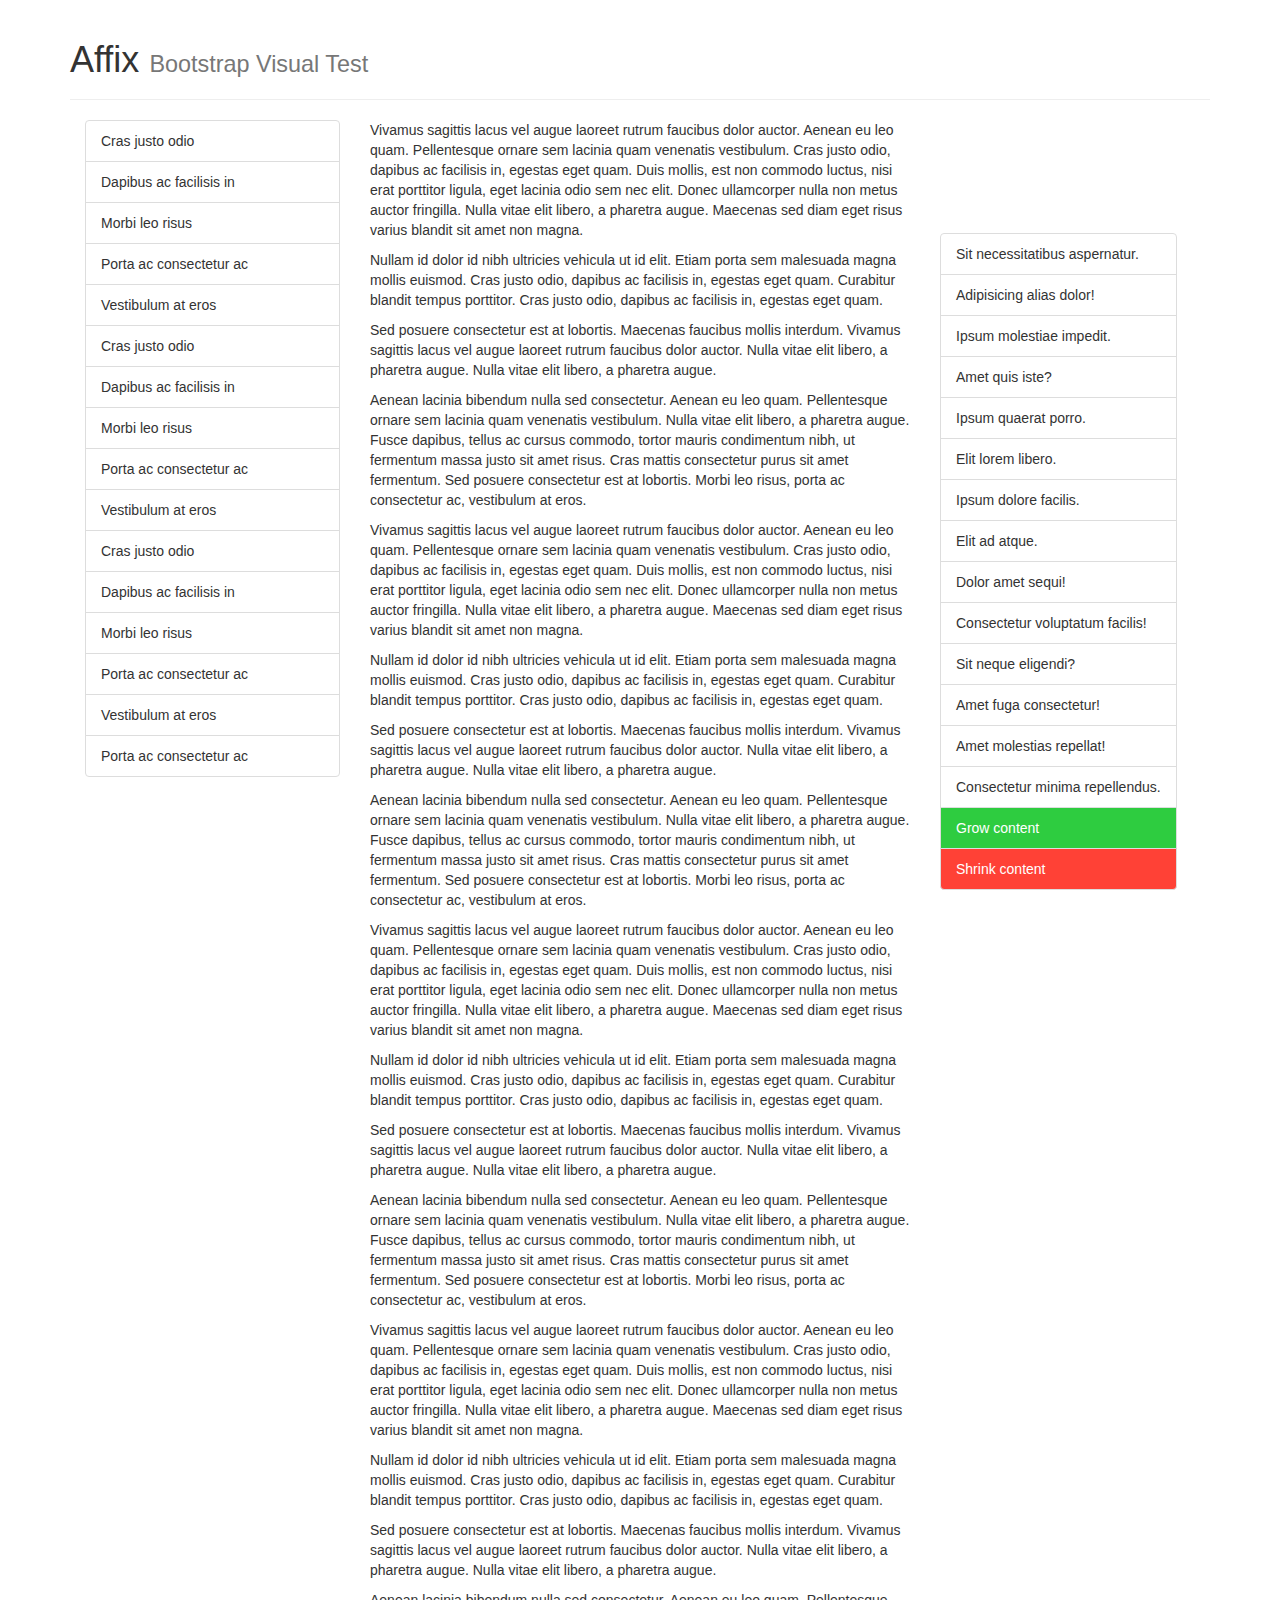
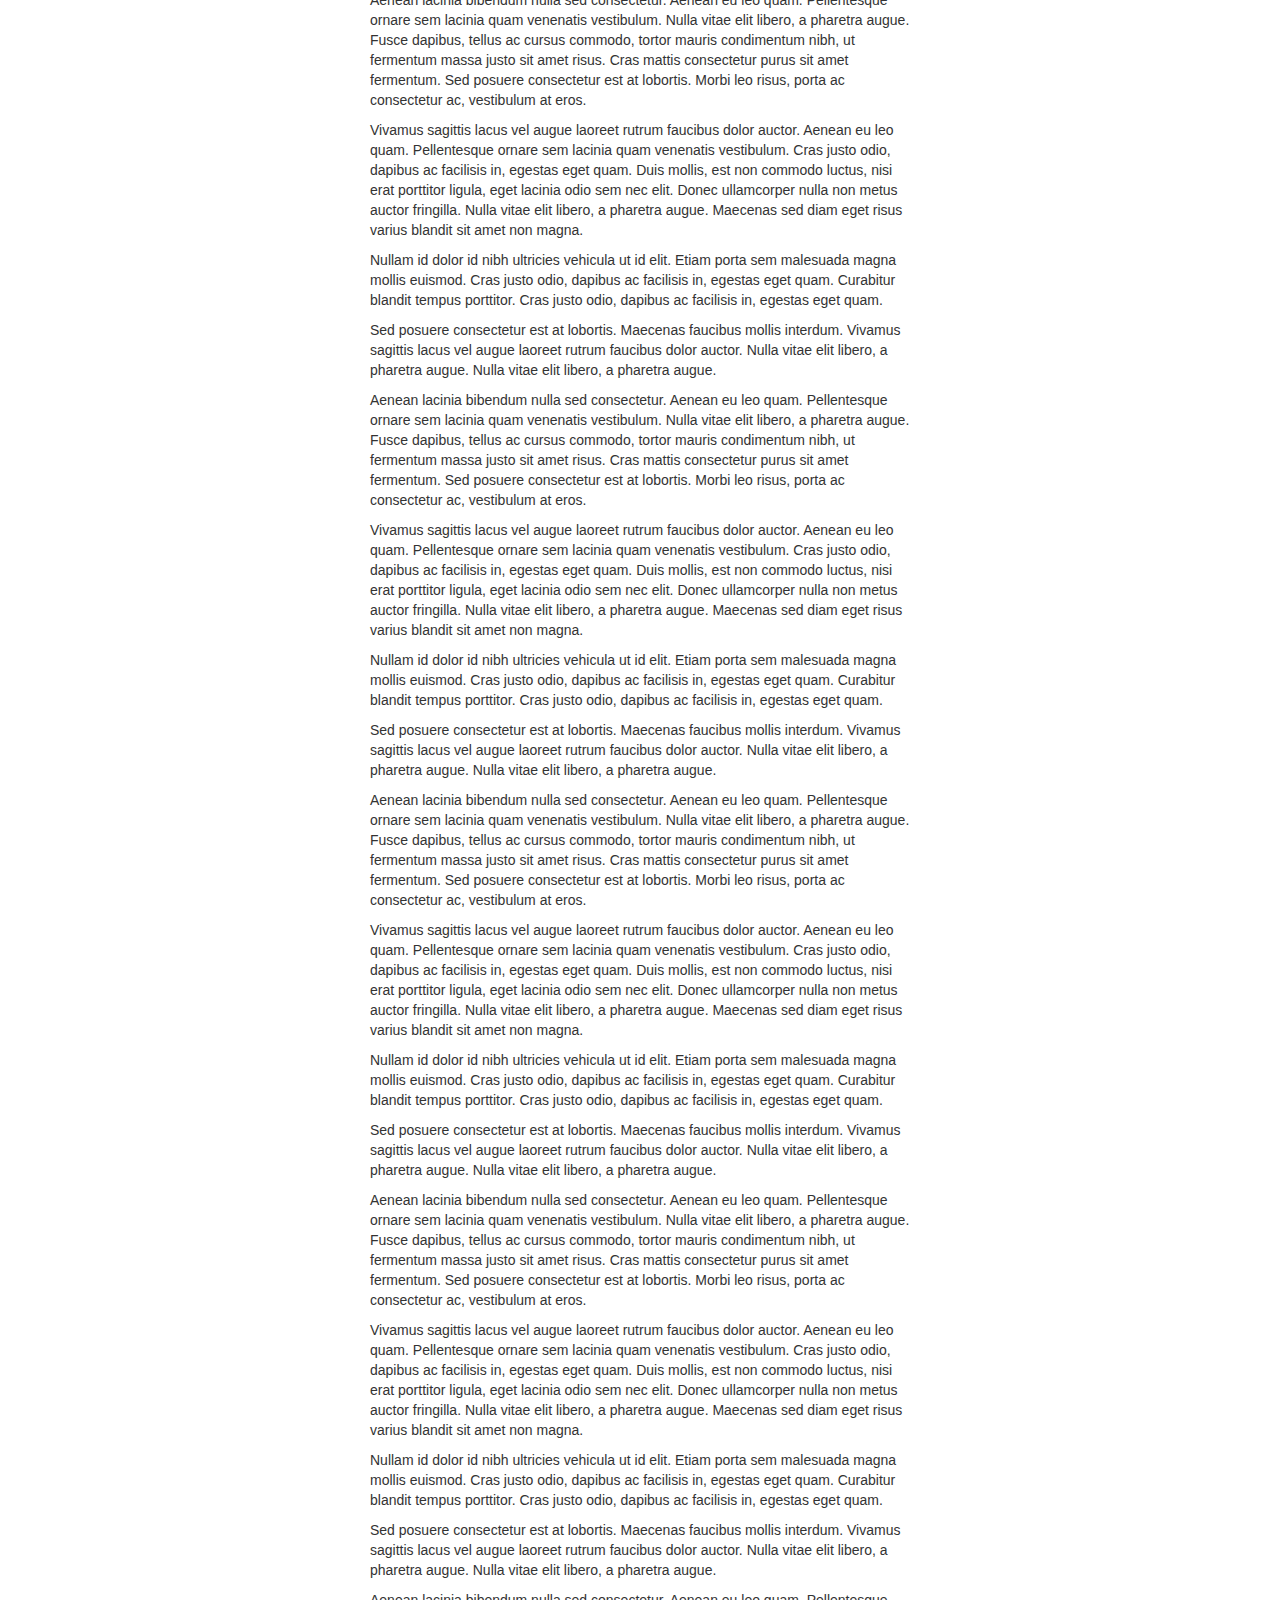
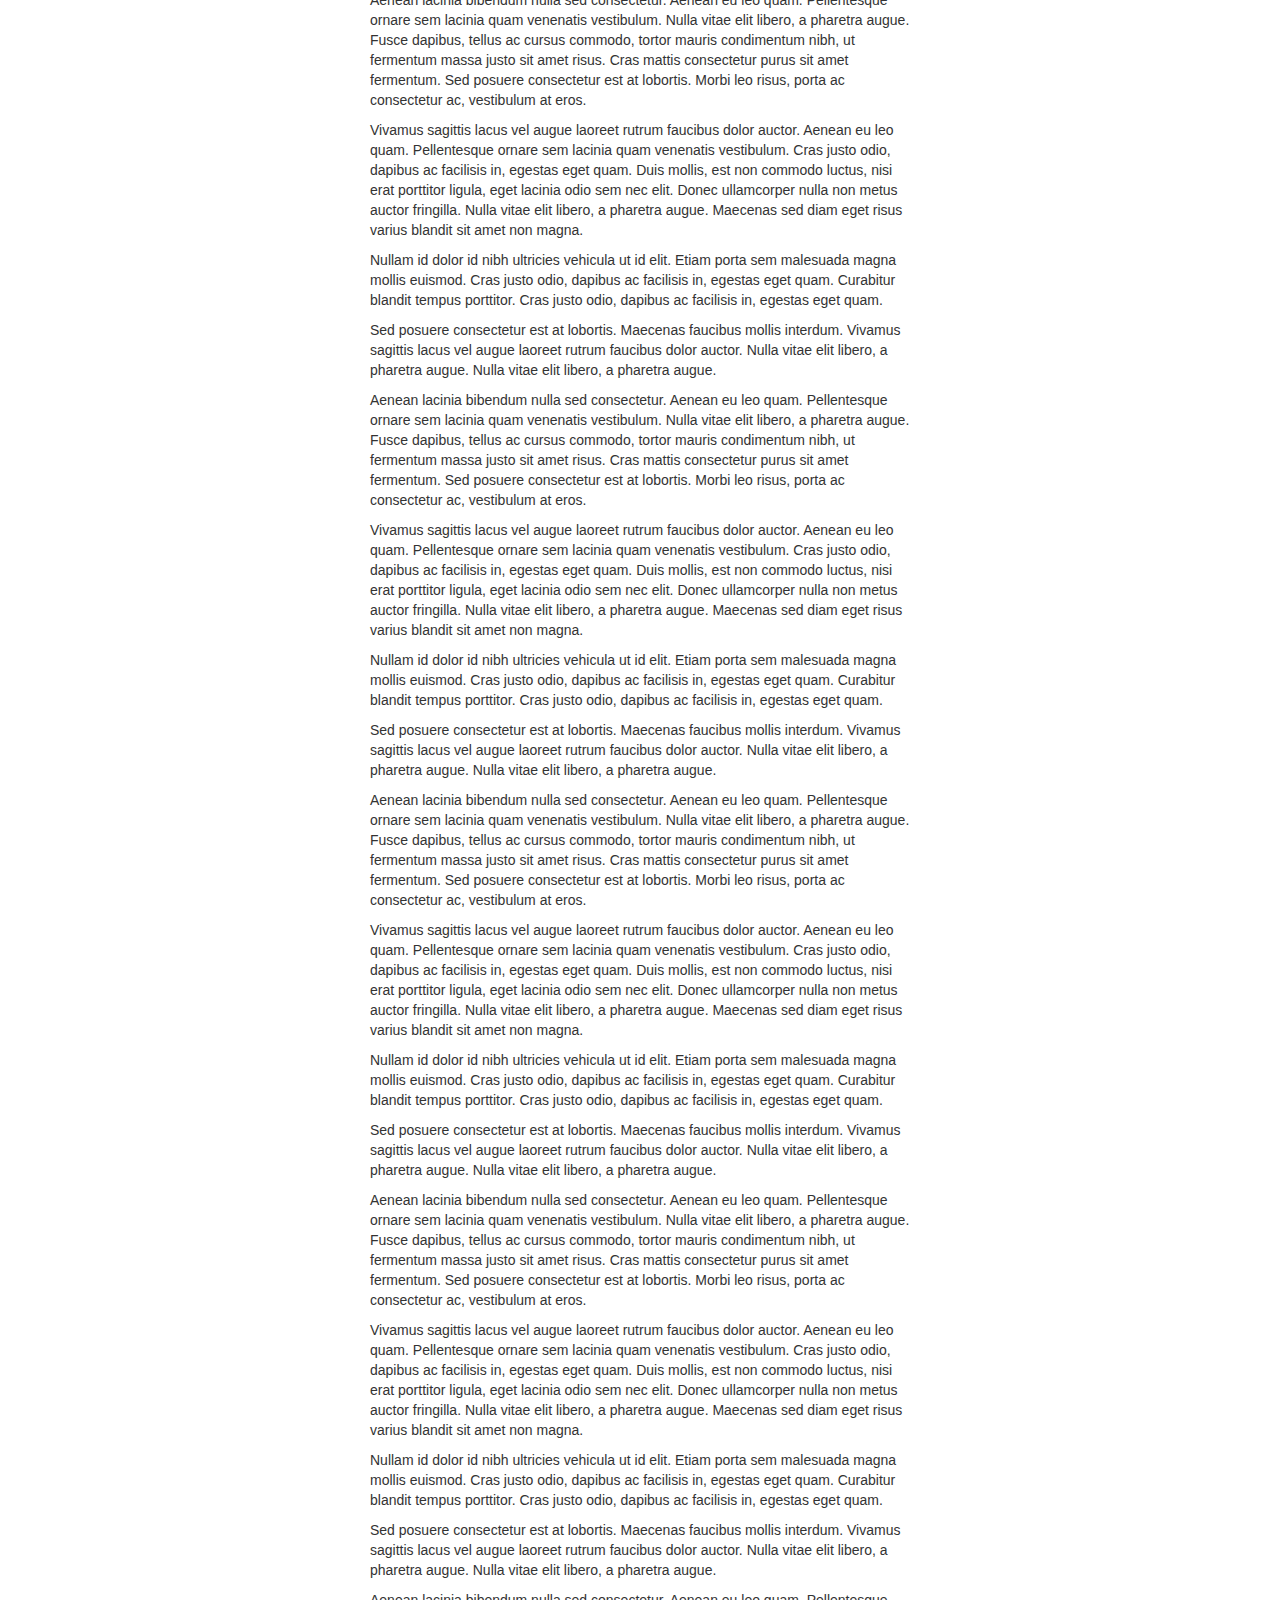
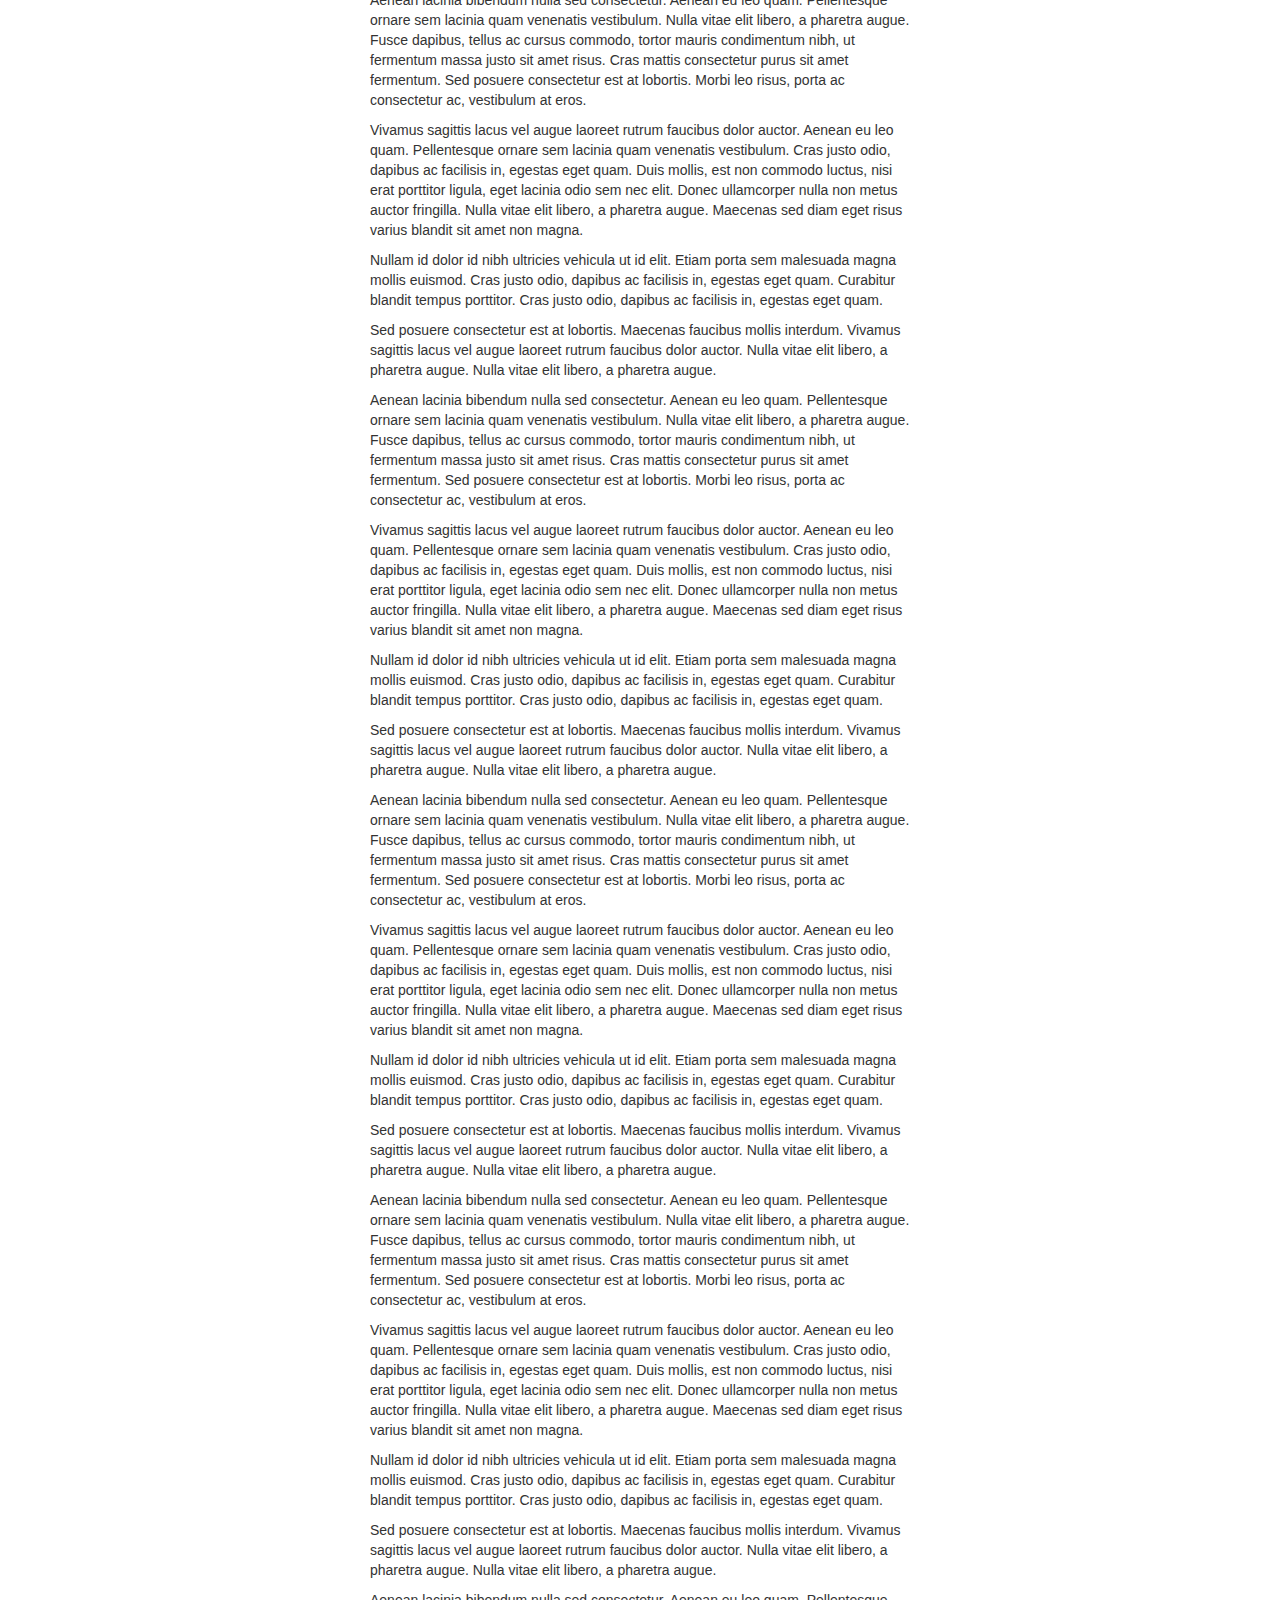
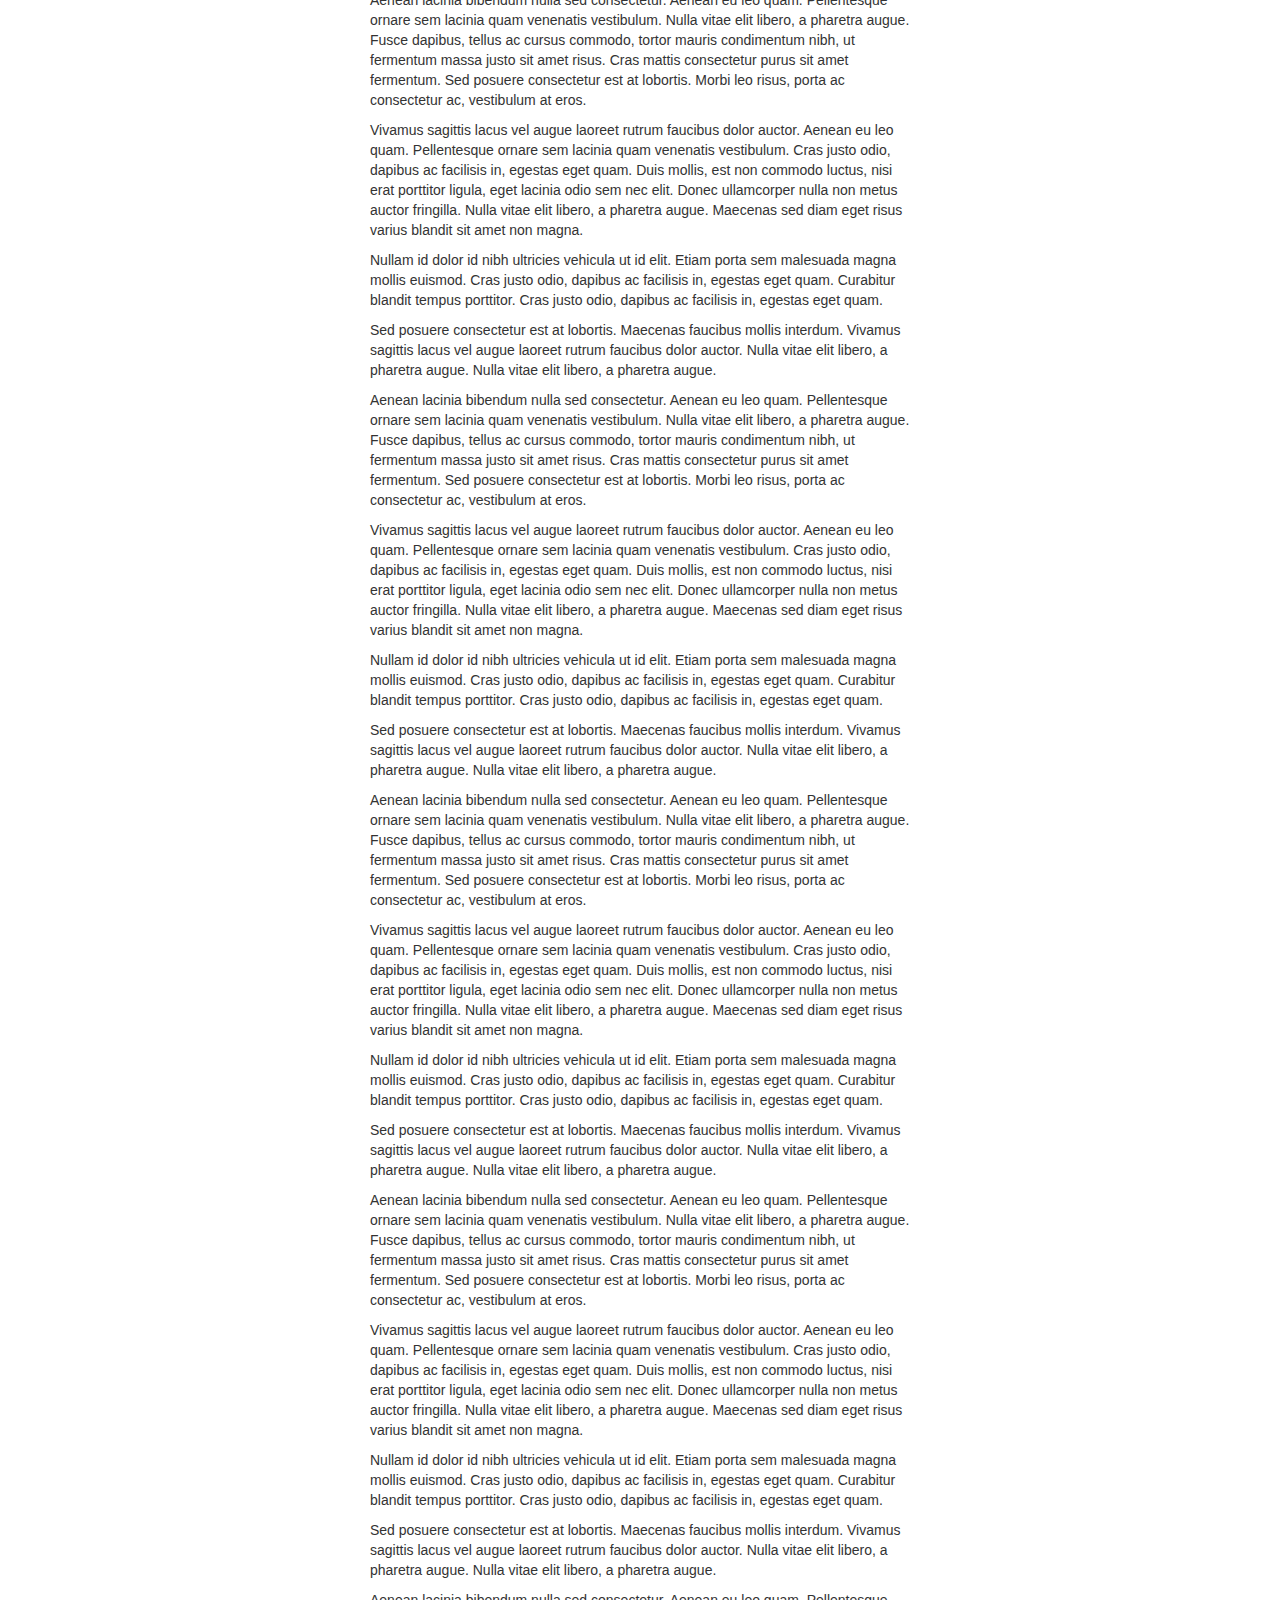
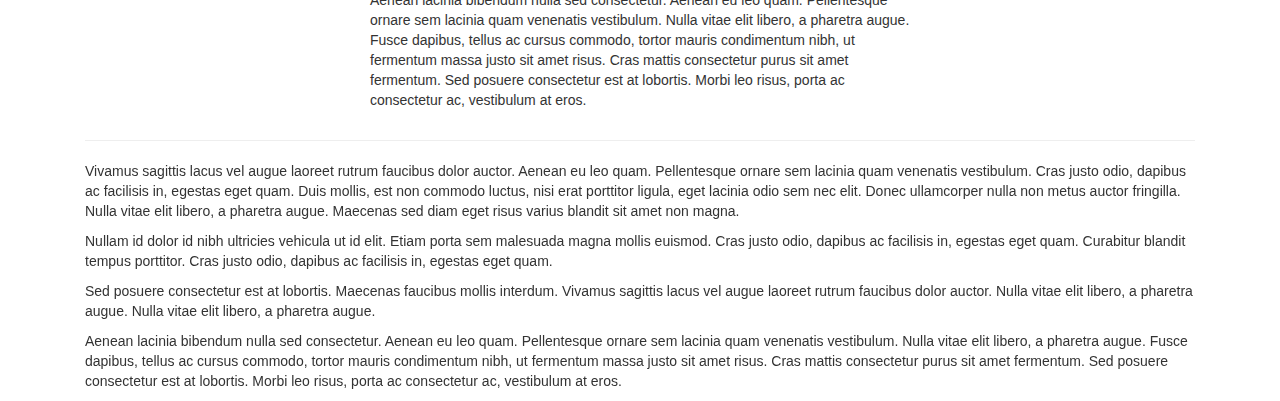
<file: bootstrap/bootstrap-3.3.2/js/tests/visual/affix.html>
<!DOCTYPE html>
<html>
<head>
  <meta charset="utf-8">
  <meta http-equiv="X-UA-Compatible" content="IE=edge">
  <meta name="viewport" content="width=device-width, initial-scale=1">
  <title>Affix</title>
  <link rel="stylesheet" href="../../../dist/css/bootstrap.min.css">

  <style>
    /* Test Styles */
    .affixed-element-top.affix {
      top: 10px;
    }
    .affixed-element-top.affix-bottom {
      position: absolute;
    }
    .affixed-element-bottom {
      margin-bottom: 0;
    }
    .affixed-element-bottom.affix {
      bottom: 10px;
    }
    .affixed-element-bottom.affix-bottom {
      position: relative;
    }
    .grow-btn, .shrink-btn {
      color: #FFF;
    }
    .grow-btn {
      background-color: #2ECC40;
    }
    .grow-btn:hover {
      background-color: #3D9970;
    }
    .shrink-btn {
      background-color: #FF4136;
    }
    .shrink-btn:hover {
      background-color: #85144B;
    }
  </style>

  <!-- HTML5 shim and Respond.js for IE8 support of HTML5 elements and media queries -->
  <!-- WARNING: Respond.js doesn't work if you view the page via file:// -->
  <!--[if lt IE 9]>
    <script src="https://oss.maxcdn.com/html5shiv/3.7.2/html5shiv.min.js"></script>
    <script src="https://oss.maxcdn.com/respond/1.4.2/respond.min.js"></script>
  <![endif]-->
</head>
<body>

<div class="container">

  <div class="page-header js-page-header">
    <h1>Affix <small>Bootstrap Visual Test</small></h1>
  </div>

  <div class="col-md-3">
    <ul class="list-group affixed-element-top js-affixed-element-top">
      <li class="list-group-item">Cras justo odio</li>
      <li class="list-group-item">Dapibus ac facilisis in</li>
      <li class="list-group-item">Morbi leo risus</li>
      <li class="list-group-item">Porta ac consectetur ac</li>
      <li class="list-group-item">Vestibulum at eros</li>
      <li class="list-group-item">Cras justo odio</li>
      <li class="list-group-item">Dapibus ac facilisis in</li>
      <li class="list-group-item">Morbi leo risus</li>
      <li class="list-group-item">Porta ac consectetur ac</li>
      <li class="list-group-item">Vestibulum at eros</li>
      <li class="list-group-item">Cras justo odio</li>
      <li class="list-group-item">Dapibus ac facilisis in</li>
      <li class="list-group-item">Morbi leo risus</li>
      <li class="list-group-item">Porta ac consectetur ac</li>
      <li class="list-group-item">Vestibulum at eros</li>
      <li class="list-group-item">Porta ac consectetur ac</li>
    </ul>
  </div>

  <div class="col-md-6 js-content">

    <p>Vivamus sagittis lacus vel augue laoreet rutrum faucibus dolor auctor. Aenean eu leo quam. Pellentesque ornare sem lacinia quam venenatis vestibulum. Cras justo odio, dapibus ac facilisis in, egestas eget quam. Duis mollis, est non commodo luctus, nisi erat porttitor ligula, eget lacinia odio sem nec elit. Donec ullamcorper nulla non metus auctor fringilla. Nulla vitae elit libero, a pharetra augue. Maecenas sed diam eget risus varius blandit sit amet non magna.</p>

    <p>Nullam id dolor id nibh ultricies vehicula ut id elit. Etiam porta sem malesuada magna mollis euismod. Cras justo odio, dapibus ac facilisis in, egestas eget quam. Curabitur blandit tempus porttitor. Cras justo odio, dapibus ac facilisis in, egestas eget quam.</p>

    <p>Sed posuere consectetur est at lobortis. Maecenas faucibus mollis interdum. Vivamus sagittis lacus vel augue laoreet rutrum faucibus dolor auctor. Nulla vitae elit libero, a pharetra augue. Nulla vitae elit libero, a pharetra augue.</p>

    <p>Aenean lacinia bibendum nulla sed consectetur. Aenean eu leo quam. Pellentesque ornare sem lacinia quam venenatis vestibulum. Nulla vitae elit libero, a pharetra augue. Fusce dapibus, tellus ac cursus commodo, tortor mauris condimentum nibh, ut fermentum massa justo sit amet risus. Cras mattis consectetur purus sit amet fermentum. Sed posuere consectetur est at lobortis. Morbi leo risus, porta ac consectetur ac, vestibulum at eros.</p>

    <p>Vivamus sagittis lacus vel augue laoreet rutrum faucibus dolor auctor. Aenean eu leo quam. Pellentesque ornare sem lacinia quam venenatis vestibulum. Cras justo odio, dapibus ac facilisis in, egestas eget quam. Duis mollis, est non commodo luctus, nisi erat porttitor ligula, eget lacinia odio sem nec elit. Donec ullamcorper nulla non metus auctor fringilla. Nulla vitae elit libero, a pharetra augue. Maecenas sed diam eget risus varius blandit sit amet non magna.</p>

    <p>Nullam id dolor id nibh ultricies vehicula ut id elit. Etiam porta sem malesuada magna mollis euismod. Cras justo odio, dapibus ac facilisis in, egestas eget quam. Curabitur blandit tempus porttitor. Cras justo odio, dapibus ac facilisis in, egestas eget quam.</p>

    <p>Sed posuere consectetur est at lobortis. Maecenas faucibus mollis interdum. Vivamus sagittis lacus vel augue laoreet rutrum faucibus dolor auctor. Nulla vitae elit libero, a pharetra augue. Nulla vitae elit libero, a pharetra augue.</p>

    <p>Aenean lacinia bibendum nulla sed consectetur. Aenean eu leo quam. Pellentesque ornare sem lacinia quam venenatis vestibulum. Nulla vitae elit libero, a pharetra augue. Fusce dapibus, tellus ac cursus commodo, tortor mauris condimentum nibh, ut fermentum massa justo sit amet risus. Cras mattis consectetur purus sit amet fermentum. Sed posuere consectetur est at lobortis. Morbi leo risus, porta ac consectetur ac, vestibulum at eros.</p>

    <p>Vivamus sagittis lacus vel augue laoreet rutrum faucibus dolor auctor. Aenean eu leo quam. Pellentesque ornare sem lacinia quam venenatis vestibulum. Cras justo odio, dapibus ac facilisis in, egestas eget quam. Duis mollis, est non commodo luctus, nisi erat porttitor ligula, eget lacinia odio sem nec elit. Donec ullamcorper nulla non metus auctor fringilla. Nulla vitae elit libero, a pharetra augue. Maecenas sed diam eget risus varius blandit sit amet non magna.</p>

    <p>Nullam id dolor id nibh ultricies vehicula ut id elit. Etiam porta sem malesuada magna mollis euismod. Cras justo odio, dapibus ac facilisis in, egestas eget quam. Curabitur blandit tempus porttitor. Cras justo odio, dapibus ac facilisis in, egestas eget quam.</p>

    <p>Sed posuere consectetur est at lobortis. Maecenas faucibus mollis interdum. Vivamus sagittis lacus vel augue laoreet rutrum faucibus dolor auctor. Nulla vitae elit libero, a pharetra augue. Nulla vitae elit libero, a pharetra augue.</p>

    <p>Aenean lacinia bibendum nulla sed consectetur. Aenean eu leo quam. Pellentesque ornare sem lacinia quam venenatis vestibulum. Nulla vitae elit libero, a pharetra augue. Fusce dapibus, tellus ac cursus commodo, tortor mauris condimentum nibh, ut fermentum massa justo sit amet risus. Cras mattis consectetur purus sit amet fermentum. Sed posuere consectetur est at lobortis. Morbi leo risus, porta ac consectetur ac, vestibulum at eros.</p>

    <p>Vivamus sagittis lacus vel augue laoreet rutrum faucibus dolor auctor. Aenean eu leo quam. Pellentesque ornare sem lacinia quam venenatis vestibulum. Cras justo odio, dapibus ac facilisis in, egestas eget quam. Duis mollis, est non commodo luctus, nisi erat porttitor ligula, eget lacinia odio sem nec elit. Donec ullamcorper nulla non metus auctor fringilla. Nulla vitae elit libero, a pharetra augue. Maecenas sed diam eget risus varius blandit sit amet non magna.</p>

    <p>Nullam id dolor id nibh ultricies vehicula ut id elit. Etiam porta sem malesuada magna mollis euismod. Cras justo odio, dapibus ac facilisis in, egestas eget quam. Curabitur blandit tempus porttitor. Cras justo odio, dapibus ac facilisis in, egestas eget quam.</p>

    <p>Sed posuere consectetur est at lobortis. Maecenas faucibus mollis interdum. Vivamus sagittis lacus vel augue laoreet rutrum faucibus dolor auctor. Nulla vitae elit libero, a pharetra augue. Nulla vitae elit libero, a pharetra augue.</p>

    <p>Aenean lacinia bibendum nulla sed consectetur. Aenean eu leo quam. Pellentesque ornare sem lacinia quam venenatis vestibulum. Nulla vitae elit libero, a pharetra augue. Fusce dapibus, tellus ac cursus commodo, tortor mauris condimentum nibh, ut fermentum massa justo sit amet risus. Cras mattis consectetur purus sit amet fermentum. Sed posuere consectetur est at lobortis. Morbi leo risus, porta ac consectetur ac, vestibulum at eros.</p>
    <p>Vivamus sagittis lacus vel augue laoreet rutrum faucibus dolor auctor. Aenean eu leo quam. Pellentesque ornare sem lacinia quam venenatis vestibulum. Cras justo odio, dapibus ac facilisis in, egestas eget quam. Duis mollis, est non commodo luctus, nisi erat porttitor ligula, eget lacinia odio sem nec elit. Donec ullamcorper nulla non metus auctor fringilla. Nulla vitae elit libero, a pharetra augue. Maecenas sed diam eget risus varius blandit sit amet non magna.</p>

    <p>Nullam id dolor id nibh ultricies vehicula ut id elit. Etiam porta sem malesuada magna mollis euismod. Cras justo odio, dapibus ac facilisis in, egestas eget quam. Curabitur blandit tempus porttitor. Cras justo odio, dapibus ac facilisis in, egestas eget quam.</p>

    <p>Sed posuere consectetur est at lobortis. Maecenas faucibus mollis interdum. Vivamus sagittis lacus vel augue laoreet rutrum faucibus dolor auctor. Nulla vitae elit libero, a pharetra augue. Nulla vitae elit libero, a pharetra augue.</p>

    <p>Aenean lacinia bibendum nulla sed consectetur. Aenean eu leo quam. Pellentesque ornare sem lacinia quam venenatis vestibulum. Nulla vitae elit libero, a pharetra augue. Fusce dapibus, tellus ac cursus commodo, tortor mauris condimentum nibh, ut fermentum massa justo sit amet risus. Cras mattis consectetur purus sit amet fermentum. Sed posuere consectetur est at lobortis. Morbi leo risus, porta ac consectetur ac, vestibulum at eros.</p>

    <p>Vivamus sagittis lacus vel augue laoreet rutrum faucibus dolor auctor. Aenean eu leo quam. Pellentesque ornare sem lacinia quam venenatis vestibulum. Cras justo odio, dapibus ac facilisis in, egestas eget quam. Duis mollis, est non commodo luctus, nisi erat porttitor ligula, eget lacinia odio sem nec elit. Donec ullamcorper nulla non metus auctor fringilla. Nulla vitae elit libero, a pharetra augue. Maecenas sed diam eget risus varius blandit sit amet non magna.</p>

    <p>Nullam id dolor id nibh ultricies vehicula ut id elit. Etiam porta sem malesuada magna mollis euismod. Cras justo odio, dapibus ac facilisis in, egestas eget quam. Curabitur blandit tempus porttitor. Cras justo odio, dapibus ac facilisis in, egestas eget quam.</p>

    <p>Sed posuere consectetur est at lobortis. Maecenas faucibus mollis interdum. Vivamus sagittis lacus vel augue laoreet rutrum faucibus dolor auctor. Nulla vitae elit libero, a pharetra augue. Nulla vitae elit libero, a pharetra augue.</p>

    <p>Aenean lacinia bibendum nulla sed consectetur. Aenean eu leo quam. Pellentesque ornare sem lacinia quam venenatis vestibulum. Nulla vitae elit libero, a pharetra augue. Fusce dapibus, tellus ac cursus commodo, tortor mauris condimentum nibh, ut fermentum massa justo sit amet risus. Cras mattis consectetur purus sit amet fermentum. Sed posuere consectetur est at lobortis. Morbi leo risus, porta ac consectetur ac, vestibulum at eros.</p>
    <p>Vivamus sagittis lacus vel augue laoreet rutrum faucibus dolor auctor. Aenean eu leo quam. Pellentesque ornare sem lacinia quam venenatis vestibulum. Cras justo odio, dapibus ac facilisis in, egestas eget quam. Duis mollis, est non commodo luctus, nisi erat porttitor ligula, eget lacinia odio sem nec elit. Donec ullamcorper nulla non metus auctor fringilla. Nulla vitae elit libero, a pharetra augue. Maecenas sed diam eget risus varius blandit sit amet non magna.</p>

    <p>Nullam id dolor id nibh ultricies vehicula ut id elit. Etiam porta sem malesuada magna mollis euismod. Cras justo odio, dapibus ac facilisis in, egestas eget quam. Curabitur blandit tempus porttitor. Cras justo odio, dapibus ac facilisis in, egestas eget quam.</p>

    <p>Sed posuere consectetur est at lobortis. Maecenas faucibus mollis interdum. Vivamus sagittis lacus vel augue laoreet rutrum faucibus dolor auctor. Nulla vitae elit libero, a pharetra augue. Nulla vitae elit libero, a pharetra augue.</p>

    <p>Aenean lacinia bibendum nulla sed consectetur. Aenean eu leo quam. Pellentesque ornare sem lacinia quam venenatis vestibulum. Nulla vitae elit libero, a pharetra augue. Fusce dapibus, tellus ac cursus commodo, tortor mauris condimentum nibh, ut fermentum massa justo sit amet risus. Cras mattis consectetur purus sit amet fermentum. Sed posuere consectetur est at lobortis. Morbi leo risus, porta ac consectetur ac, vestibulum at eros.</p>

    <p>Vivamus sagittis lacus vel augue laoreet rutrum faucibus dolor auctor. Aenean eu leo quam. Pellentesque ornare sem lacinia quam venenatis vestibulum. Cras justo odio, dapibus ac facilisis in, egestas eget quam. Duis mollis, est non commodo luctus, nisi erat porttitor ligula, eget lacinia odio sem nec elit. Donec ullamcorper nulla non metus auctor fringilla. Nulla vitae elit libero, a pharetra augue. Maecenas sed diam eget risus varius blandit sit amet non magna.</p>

    <p>Nullam id dolor id nibh ultricies vehicula ut id elit. Etiam porta sem malesuada magna mollis euismod. Cras justo odio, dapibus ac facilisis in, egestas eget quam. Curabitur blandit tempus porttitor. Cras justo odio, dapibus ac facilisis in, egestas eget quam.</p>

    <p>Sed posuere consectetur est at lobortis. Maecenas faucibus mollis interdum. Vivamus sagittis lacus vel augue laoreet rutrum faucibus dolor auctor. Nulla vitae elit libero, a pharetra augue. Nulla vitae elit libero, a pharetra augue.</p>

    <p>Aenean lacinia bibendum nulla sed consectetur. Aenean eu leo quam. Pellentesque ornare sem lacinia quam venenatis vestibulum. Nulla vitae elit libero, a pharetra augue. Fusce dapibus, tellus ac cursus commodo, tortor mauris condimentum nibh, ut fermentum massa justo sit amet risus. Cras mattis consectetur purus sit amet fermentum. Sed posuere consectetur est at lobortis. Morbi leo risus, porta ac consectetur ac, vestibulum at eros.</p>
    <p>Vivamus sagittis lacus vel augue laoreet rutrum faucibus dolor auctor. Aenean eu leo quam. Pellentesque ornare sem lacinia quam venenatis vestibulum. Cras justo odio, dapibus ac facilisis in, egestas eget quam. Duis mollis, est non commodo luctus, nisi erat porttitor ligula, eget lacinia odio sem nec elit. Donec ullamcorper nulla non metus auctor fringilla. Nulla vitae elit libero, a pharetra augue. Maecenas sed diam eget risus varius blandit sit amet non magna.</p>

    <p>Nullam id dolor id nibh ultricies vehicula ut id elit. Etiam porta sem malesuada magna mollis euismod. Cras justo odio, dapibus ac facilisis in, egestas eget quam. Curabitur blandit tempus porttitor. Cras justo odio, dapibus ac facilisis in, egestas eget quam.</p>

    <p>Sed posuere consectetur est at lobortis. Maecenas faucibus mollis interdum. Vivamus sagittis lacus vel augue laoreet rutrum faucibus dolor auctor. Nulla vitae elit libero, a pharetra augue. Nulla vitae elit libero, a pharetra augue.</p>

    <p>Aenean lacinia bibendum nulla sed consectetur. Aenean eu leo quam. Pellentesque ornare sem lacinia quam venenatis vestibulum. Nulla vitae elit libero, a pharetra augue. Fusce dapibus, tellus ac cursus commodo, tortor mauris condimentum nibh, ut fermentum massa justo sit amet risus. Cras mattis consectetur purus sit amet fermentum. Sed posuere consectetur est at lobortis. Morbi leo risus, porta ac consectetur ac, vestibulum at eros.</p>

    <p>Vivamus sagittis lacus vel augue laoreet rutrum faucibus dolor auctor. Aenean eu leo quam. Pellentesque ornare sem lacinia quam venenatis vestibulum. Cras justo odio, dapibus ac facilisis in, egestas eget quam. Duis mollis, est non commodo luctus, nisi erat porttitor ligula, eget lacinia odio sem nec elit. Donec ullamcorper nulla non metus auctor fringilla. Nulla vitae elit libero, a pharetra augue. Maecenas sed diam eget risus varius blandit sit amet non magna.</p>

    <p>Nullam id dolor id nibh ultricies vehicula ut id elit. Etiam porta sem malesuada magna mollis euismod. Cras justo odio, dapibus ac facilisis in, egestas eget quam. Curabitur blandit tempus porttitor. Cras justo odio, dapibus ac facilisis in, egestas eget quam.</p>

    <p>Sed posuere consectetur est at lobortis. Maecenas faucibus mollis interdum. Vivamus sagittis lacus vel augue laoreet rutrum faucibus dolor auctor. Nulla vitae elit libero, a pharetra augue. Nulla vitae elit libero, a pharetra augue.</p>

    <p>Aenean lacinia bibendum nulla sed consectetur. Aenean eu leo quam. Pellentesque ornare sem lacinia quam venenatis vestibulum. Nulla vitae elit libero, a pharetra augue. Fusce dapibus, tellus ac cursus commodo, tortor mauris condimentum nibh, ut fermentum massa justo sit amet risus. Cras mattis consectetur purus sit amet fermentum. Sed posuere consectetur est at lobortis. Morbi leo risus, porta ac consectetur ac, vestibulum at eros.</p>
    <p>Vivamus sagittis lacus vel augue laoreet rutrum faucibus dolor auctor. Aenean eu leo quam. Pellentesque ornare sem lacinia quam venenatis vestibulum. Cras justo odio, dapibus ac facilisis in, egestas eget quam. Duis mollis, est non commodo luctus, nisi erat porttitor ligula, eget lacinia odio sem nec elit. Donec ullamcorper nulla non metus auctor fringilla. Nulla vitae elit libero, a pharetra augue. Maecenas sed diam eget risus varius blandit sit amet non magna.</p>

    <p>Nullam id dolor id nibh ultricies vehicula ut id elit. Etiam porta sem malesuada magna mollis euismod. Cras justo odio, dapibus ac facilisis in, egestas eget quam. Curabitur blandit tempus porttitor. Cras justo odio, dapibus ac facilisis in, egestas eget quam.</p>

    <p>Sed posuere consectetur est at lobortis. Maecenas faucibus mollis interdum. Vivamus sagittis lacus vel augue laoreet rutrum faucibus dolor auctor. Nulla vitae elit libero, a pharetra augue. Nulla vitae elit libero, a pharetra augue.</p>

    <p>Aenean lacinia bibendum nulla sed consectetur. Aenean eu leo quam. Pellentesque ornare sem lacinia quam venenatis vestibulum. Nulla vitae elit libero, a pharetra augue. Fusce dapibus, tellus ac cursus commodo, tortor mauris condimentum nibh, ut fermentum massa justo sit amet risus. Cras mattis consectetur purus sit amet fermentum. Sed posuere consectetur est at lobortis. Morbi leo risus, porta ac consectetur ac, vestibulum at eros.</p>

    <p>Vivamus sagittis lacus vel augue laoreet rutrum faucibus dolor auctor. Aenean eu leo quam. Pellentesque ornare sem lacinia quam venenatis vestibulum. Cras justo odio, dapibus ac facilisis in, egestas eget quam. Duis mollis, est non commodo luctus, nisi erat porttitor ligula, eget lacinia odio sem nec elit. Donec ullamcorper nulla non metus auctor fringilla. Nulla vitae elit libero, a pharetra augue. Maecenas sed diam eget risus varius blandit sit amet non magna.</p>

    <p>Nullam id dolor id nibh ultricies vehicula ut id elit. Etiam porta sem malesuada magna mollis euismod. Cras justo odio, dapibus ac facilisis in, egestas eget quam. Curabitur blandit tempus porttitor. Cras justo odio, dapibus ac facilisis in, egestas eget quam.</p>

    <p>Sed posuere consectetur est at lobortis. Maecenas faucibus mollis interdum. Vivamus sagittis lacus vel augue laoreet rutrum faucibus dolor auctor. Nulla vitae elit libero, a pharetra augue. Nulla vitae elit libero, a pharetra augue.</p>

    <p>Aenean lacinia bibendum nulla sed consectetur. Aenean eu leo quam. Pellentesque ornare sem lacinia quam venenatis vestibulum. Nulla vitae elit libero, a pharetra augue. Fusce dapibus, tellus ac cursus commodo, tortor mauris condimentum nibh, ut fermentum massa justo sit amet risus. Cras mattis consectetur purus sit amet fermentum. Sed posuere consectetur est at lobortis. Morbi leo risus, porta ac consectetur ac, vestibulum at eros.</p>
    <p>Vivamus sagittis lacus vel augue laoreet rutrum faucibus dolor auctor. Aenean eu leo quam. Pellentesque ornare sem lacinia quam venenatis vestibulum. Cras justo odio, dapibus ac facilisis in, egestas eget quam. Duis mollis, est non commodo luctus, nisi erat porttitor ligula, eget lacinia odio sem nec elit. Donec ullamcorper nulla non metus auctor fringilla. Nulla vitae elit libero, a pharetra augue. Maecenas sed diam eget risus varius blandit sit amet non magna.</p>

    <p>Nullam id dolor id nibh ultricies vehicula ut id elit. Etiam porta sem malesuada magna mollis euismod. Cras justo odio, dapibus ac facilisis in, egestas eget quam. Curabitur blandit tempus porttitor. Cras justo odio, dapibus ac facilisis in, egestas eget quam.</p>

    <p>Sed posuere consectetur est at lobortis. Maecenas faucibus mollis interdum. Vivamus sagittis lacus vel augue laoreet rutrum faucibus dolor auctor. Nulla vitae elit libero, a pharetra augue. Nulla vitae elit libero, a pharetra augue.</p>

    <p>Aenean lacinia bibendum nulla sed consectetur. Aenean eu leo quam. Pellentesque ornare sem lacinia quam venenatis vestibulum. Nulla vitae elit libero, a pharetra augue. Fusce dapibus, tellus ac cursus commodo, tortor mauris condimentum nibh, ut fermentum massa justo sit amet risus. Cras mattis consectetur purus sit amet fermentum. Sed posuere consectetur est at lobortis. Morbi leo risus, porta ac consectetur ac, vestibulum at eros.</p>

    <p>Vivamus sagittis lacus vel augue laoreet rutrum faucibus dolor auctor. Aenean eu leo quam. Pellentesque ornare sem lacinia quam venenatis vestibulum. Cras justo odio, dapibus ac facilisis in, egestas eget quam. Duis mollis, est non commodo luctus, nisi erat porttitor ligula, eget lacinia odio sem nec elit. Donec ullamcorper nulla non metus auctor fringilla. Nulla vitae elit libero, a pharetra augue. Maecenas sed diam eget risus varius blandit sit amet non magna.</p>

    <p>Nullam id dolor id nibh ultricies vehicula ut id elit. Etiam porta sem malesuada magna mollis euismod. Cras justo odio, dapibus ac facilisis in, egestas eget quam. Curabitur blandit tempus porttitor. Cras justo odio, dapibus ac facilisis in, egestas eget quam.</p>

    <p>Sed posuere consectetur est at lobortis. Maecenas faucibus mollis interdum. Vivamus sagittis lacus vel augue laoreet rutrum faucibus dolor auctor. Nulla vitae elit libero, a pharetra augue. Nulla vitae elit libero, a pharetra augue.</p>

    <p>Aenean lacinia bibendum nulla sed consectetur. Aenean eu leo quam. Pellentesque ornare sem lacinia quam venenatis vestibulum. Nulla vitae elit libero, a pharetra augue. Fusce dapibus, tellus ac cursus commodo, tortor mauris condimentum nibh, ut fermentum massa justo sit amet risus. Cras mattis consectetur purus sit amet fermentum. Sed posuere consectetur est at lobortis. Morbi leo risus, porta ac consectetur ac, vestibulum at eros.</p>
    <p>Vivamus sagittis lacus vel augue laoreet rutrum faucibus dolor auctor. Aenean eu leo quam. Pellentesque ornare sem lacinia quam venenatis vestibulum. Cras justo odio, dapibus ac facilisis in, egestas eget quam. Duis mollis, est non commodo luctus, nisi erat porttitor ligula, eget lacinia odio sem nec elit. Donec ullamcorper nulla non metus auctor fringilla. Nulla vitae elit libero, a pharetra augue. Maecenas sed diam eget risus varius blandit sit amet non magna.</p>

    <p>Nullam id dolor id nibh ultricies vehicula ut id elit. Etiam porta sem malesuada magna mollis euismod. Cras justo odio, dapibus ac facilisis in, egestas eget quam. Curabitur blandit tempus porttitor. Cras justo odio, dapibus ac facilisis in, egestas eget quam.</p>

    <p>Sed posuere consectetur est at lobortis. Maecenas faucibus mollis interdum. Vivamus sagittis lacus vel augue laoreet rutrum faucibus dolor auctor. Nulla vitae elit libero, a pharetra augue. Nulla vitae elit libero, a pharetra augue.</p>

    <p>Aenean lacinia bibendum nulla sed consectetur. Aenean eu leo quam. Pellentesque ornare sem lacinia quam venenatis vestibulum. Nulla vitae elit libero, a pharetra augue. Fusce dapibus, tellus ac cursus commodo, tortor mauris condimentum nibh, ut fermentum massa justo sit amet risus. Cras mattis consectetur purus sit amet fermentum. Sed posuere consectetur est at lobortis. Morbi leo risus, porta ac consectetur ac, vestibulum at eros.</p>

    <p>Vivamus sagittis lacus vel augue laoreet rutrum faucibus dolor auctor. Aenean eu leo quam. Pellentesque ornare sem lacinia quam venenatis vestibulum. Cras justo odio, dapibus ac facilisis in, egestas eget quam. Duis mollis, est non commodo luctus, nisi erat porttitor ligula, eget lacinia odio sem nec elit. Donec ullamcorper nulla non metus auctor fringilla. Nulla vitae elit libero, a pharetra augue. Maecenas sed diam eget risus varius blandit sit amet non magna.</p>

    <p>Nullam id dolor id nibh ultricies vehicula ut id elit. Etiam porta sem malesuada magna mollis euismod. Cras justo odio, dapibus ac facilisis in, egestas eget quam. Curabitur blandit tempus porttitor. Cras justo odio, dapibus ac facilisis in, egestas eget quam.</p>

    <p>Sed posuere consectetur est at lobortis. Maecenas faucibus mollis interdum. Vivamus sagittis lacus vel augue laoreet rutrum faucibus dolor auctor. Nulla vitae elit libero, a pharetra augue. Nulla vitae elit libero, a pharetra augue.</p>

    <p>Aenean lacinia bibendum nulla sed consectetur. Aenean eu leo quam. Pellentesque ornare sem lacinia quam venenatis vestibulum. Nulla vitae elit libero, a pharetra augue. Fusce dapibus, tellus ac cursus commodo, tortor mauris condimentum nibh, ut fermentum massa justo sit amet risus. Cras mattis consectetur purus sit amet fermentum. Sed posuere consectetur est at lobortis. Morbi leo risus, porta ac consectetur ac, vestibulum at eros.</p>
    <p>Vivamus sagittis lacus vel augue laoreet rutrum faucibus dolor auctor. Aenean eu leo quam. Pellentesque ornare sem lacinia quam venenatis vestibulum. Cras justo odio, dapibus ac facilisis in, egestas eget quam. Duis mollis, est non commodo luctus, nisi erat porttitor ligula, eget lacinia odio sem nec elit. Donec ullamcorper nulla non metus auctor fringilla. Nulla vitae elit libero, a pharetra augue. Maecenas sed diam eget risus varius blandit sit amet non magna.</p>

    <p>Nullam id dolor id nibh ultricies vehicula ut id elit. Etiam porta sem malesuada magna mollis euismod. Cras justo odio, dapibus ac facilisis in, egestas eget quam. Curabitur blandit tempus porttitor. Cras justo odio, dapibus ac facilisis in, egestas eget quam.</p>

    <p>Sed posuere consectetur est at lobortis. Maecenas faucibus mollis interdum. Vivamus sagittis lacus vel augue laoreet rutrum faucibus dolor auctor. Nulla vitae elit libero, a pharetra augue. Nulla vitae elit libero, a pharetra augue.</p>

    <p>Aenean lacinia bibendum nulla sed consectetur. Aenean eu leo quam. Pellentesque ornare sem lacinia quam venenatis vestibulum. Nulla vitae elit libero, a pharetra augue. Fusce dapibus, tellus ac cursus commodo, tortor mauris condimentum nibh, ut fermentum massa justo sit amet risus. Cras mattis consectetur purus sit amet fermentum. Sed posuere consectetur est at lobortis. Morbi leo risus, porta ac consectetur ac, vestibulum at eros.</p>

    <p>Vivamus sagittis lacus vel augue laoreet rutrum faucibus dolor auctor. Aenean eu leo quam. Pellentesque ornare sem lacinia quam venenatis vestibulum. Cras justo odio, dapibus ac facilisis in, egestas eget quam. Duis mollis, est non commodo luctus, nisi erat porttitor ligula, eget lacinia odio sem nec elit. Donec ullamcorper nulla non metus auctor fringilla. Nulla vitae elit libero, a pharetra augue. Maecenas sed diam eget risus varius blandit sit amet non magna.</p>

    <p>Nullam id dolor id nibh ultricies vehicula ut id elit. Etiam porta sem malesuada magna mollis euismod. Cras justo odio, dapibus ac facilisis in, egestas eget quam. Curabitur blandit tempus porttitor. Cras justo odio, dapibus ac facilisis in, egestas eget quam.</p>

    <p>Sed posuere consectetur est at lobortis. Maecenas faucibus mollis interdum. Vivamus sagittis lacus vel augue laoreet rutrum faucibus dolor auctor. Nulla vitae elit libero, a pharetra augue. Nulla vitae elit libero, a pharetra augue.</p>

    <p>Aenean lacinia bibendum nulla sed consectetur. Aenean eu leo quam. Pellentesque ornare sem lacinia quam venenatis vestibulum. Nulla vitae elit libero, a pharetra augue. Fusce dapibus, tellus ac cursus commodo, tortor mauris condimentum nibh, ut fermentum massa justo sit amet risus. Cras mattis consectetur purus sit amet fermentum. Sed posuere consectetur est at lobortis. Morbi leo risus, porta ac consectetur ac, vestibulum at eros.</p>
    <p>Vivamus sagittis lacus vel augue laoreet rutrum faucibus dolor auctor. Aenean eu leo quam. Pellentesque ornare sem lacinia quam venenatis vestibulum. Cras justo odio, dapibus ac facilisis in, egestas eget quam. Duis mollis, est non commodo luctus, nisi erat porttitor ligula, eget lacinia odio sem nec elit. Donec ullamcorper nulla non metus auctor fringilla. Nulla vitae elit libero, a pharetra augue. Maecenas sed diam eget risus varius blandit sit amet non magna.</p>

    <p>Nullam id dolor id nibh ultricies vehicula ut id elit. Etiam porta sem malesuada magna mollis euismod. Cras justo odio, dapibus ac facilisis in, egestas eget quam. Curabitur blandit tempus porttitor. Cras justo odio, dapibus ac facilisis in, egestas eget quam.</p>

    <p>Sed posuere consectetur est at lobortis. Maecenas faucibus mollis interdum. Vivamus sagittis lacus vel augue laoreet rutrum faucibus dolor auctor. Nulla vitae elit libero, a pharetra augue. Nulla vitae elit libero, a pharetra augue.</p>

    <p>Aenean lacinia bibendum nulla sed consectetur. Aenean eu leo quam. Pellentesque ornare sem lacinia quam venenatis vestibulum. Nulla vitae elit libero, a pharetra augue. Fusce dapibus, tellus ac cursus commodo, tortor mauris condimentum nibh, ut fermentum massa justo sit amet risus. Cras mattis consectetur purus sit amet fermentum. Sed posuere consectetur est at lobortis. Morbi leo risus, porta ac consectetur ac, vestibulum at eros.</p>

    <p>Vivamus sagittis lacus vel augue laoreet rutrum faucibus dolor auctor. Aenean eu leo quam. Pellentesque ornare sem lacinia quam venenatis vestibulum. Cras justo odio, dapibus ac facilisis in, egestas eget quam. Duis mollis, est non commodo luctus, nisi erat porttitor ligula, eget lacinia odio sem nec elit. Donec ullamcorper nulla non metus auctor fringilla. Nulla vitae elit libero, a pharetra augue. Maecenas sed diam eget risus varius blandit sit amet non magna.</p>

    <p>Nullam id dolor id nibh ultricies vehicula ut id elit. Etiam porta sem malesuada magna mollis euismod. Cras justo odio, dapibus ac facilisis in, egestas eget quam. Curabitur blandit tempus porttitor. Cras justo odio, dapibus ac facilisis in, egestas eget quam.</p>

    <p>Sed posuere consectetur est at lobortis. Maecenas faucibus mollis interdum. Vivamus sagittis lacus vel augue laoreet rutrum faucibus dolor auctor. Nulla vitae elit libero, a pharetra augue. Nulla vitae elit libero, a pharetra augue.</p>

    <p>Aenean lacinia bibendum nulla sed consectetur. Aenean eu leo quam. Pellentesque ornare sem lacinia quam venenatis vestibulum. Nulla vitae elit libero, a pharetra augue. Fusce dapibus, tellus ac cursus commodo, tortor mauris condimentum nibh, ut fermentum massa justo sit amet risus. Cras mattis consectetur purus sit amet fermentum. Sed posuere consectetur est at lobortis. Morbi leo risus, porta ac consectetur ac, vestibulum at eros.</p>

  </div>

  <div class="col-md-3">
    <ul class="list-group affixed-element-bottom js-affixed-element-bottom">
      <li class="list-group-item">Sit necessitatibus aspernatur.</li>
      <li class="list-group-item">Adipisicing alias dolor!</li>
      <li class="list-group-item">Ipsum molestiae impedit.</li>
      <li class="list-group-item">Amet quis iste?</li>
      <li class="list-group-item">Ipsum quaerat porro.</li>
      <li class="list-group-item">Elit lorem libero.</li>
      <li class="list-group-item">Ipsum dolore facilis.</li>
      <li class="list-group-item">Elit ad atque.</li>
      <li class="list-group-item">Dolor amet sequi!</li>
      <li class="list-group-item">Consectetur voluptatum facilis!</li>
      <li class="list-group-item">Sit neque eligendi?</li>
      <li class="list-group-item">Amet fuga consectetur!</li>
      <li class="list-group-item">Amet molestias repellat!</li>
      <li class="list-group-item">Consectetur minima repellendus.</li>
      <li class="list-group-item grow-btn js-grow-btn">Grow content</li>
      <li class="list-group-item shrink-btn js-shrink-btn">Shrink content</li>
    </ul>
  </div>

  <div class="col-md-12 js-footer">
    <hr>

    <p>Vivamus sagittis lacus vel augue laoreet rutrum faucibus dolor auctor. Aenean eu leo quam. Pellentesque ornare sem lacinia quam venenatis vestibulum. Cras justo odio, dapibus ac facilisis in, egestas eget quam. Duis mollis, est non commodo luctus, nisi erat porttitor ligula, eget lacinia odio sem nec elit. Donec ullamcorper nulla non metus auctor fringilla. Nulla vitae elit libero, a pharetra augue. Maecenas sed diam eget risus varius blandit sit amet non magna.</p>

    <p>Nullam id dolor id nibh ultricies vehicula ut id elit. Etiam porta sem malesuada magna mollis euismod. Cras justo odio, dapibus ac facilisis in, egestas eget quam. Curabitur blandit tempus porttitor. Cras justo odio, dapibus ac facilisis in, egestas eget quam.</p>

    <p>Sed posuere consectetur est at lobortis. Maecenas faucibus mollis interdum. Vivamus sagittis lacus vel augue laoreet rutrum faucibus dolor auctor. Nulla vitae elit libero, a pharetra augue. Nulla vitae elit libero, a pharetra augue.</p>

    <p>Aenean lacinia bibendum nulla sed consectetur. Aenean eu leo quam. Pellentesque ornare sem lacinia quam venenatis vestibulum. Nulla vitae elit libero, a pharetra augue. Fusce dapibus, tellus ac cursus commodo, tortor mauris condimentum nibh, ut fermentum massa justo sit amet risus. Cras mattis consectetur purus sit amet fermentum. Sed posuere consectetur est at lobortis. Morbi leo risus, porta ac consectetur ac, vestibulum at eros.</p>
  </div>

</div>

<!-- JavaScript Includes -->
<script src="../vendor/jquery.min.js"></script>
<script src="../../transition.js"></script>
<script src="../../affix.js"></script>


<!-- JavaScript Test -->
<script>
$(function () {
  $('.js-affixed-element-top').affix({
    offset: {
      top: $('.js-page-header').outerHeight(true) - 10
    , bottom: $('.js-footer').outerHeight(true) + 10
    }
  })
  // todo(fat): sux you have to do this.
  .on('affix.bs.affix', function (e) {
    $(e.target).width(e.target.offsetWidth)
  })

  $('.js-affixed-element-bottom').affix({
    offset: {
      bottom: $('.js-footer').outerHeight(true) + 10
    }
  })

  $('.js-grow-btn').on('click', function() {
    $('.js-content').append('<p>Ipsum corrupti ipsam est temporibus.</p>')
  })
  $('.js-shrink-btn').on('click', function() {
    $('.js-content p').last().remove()
  })
})
</script>
</body>
</html>
</file>
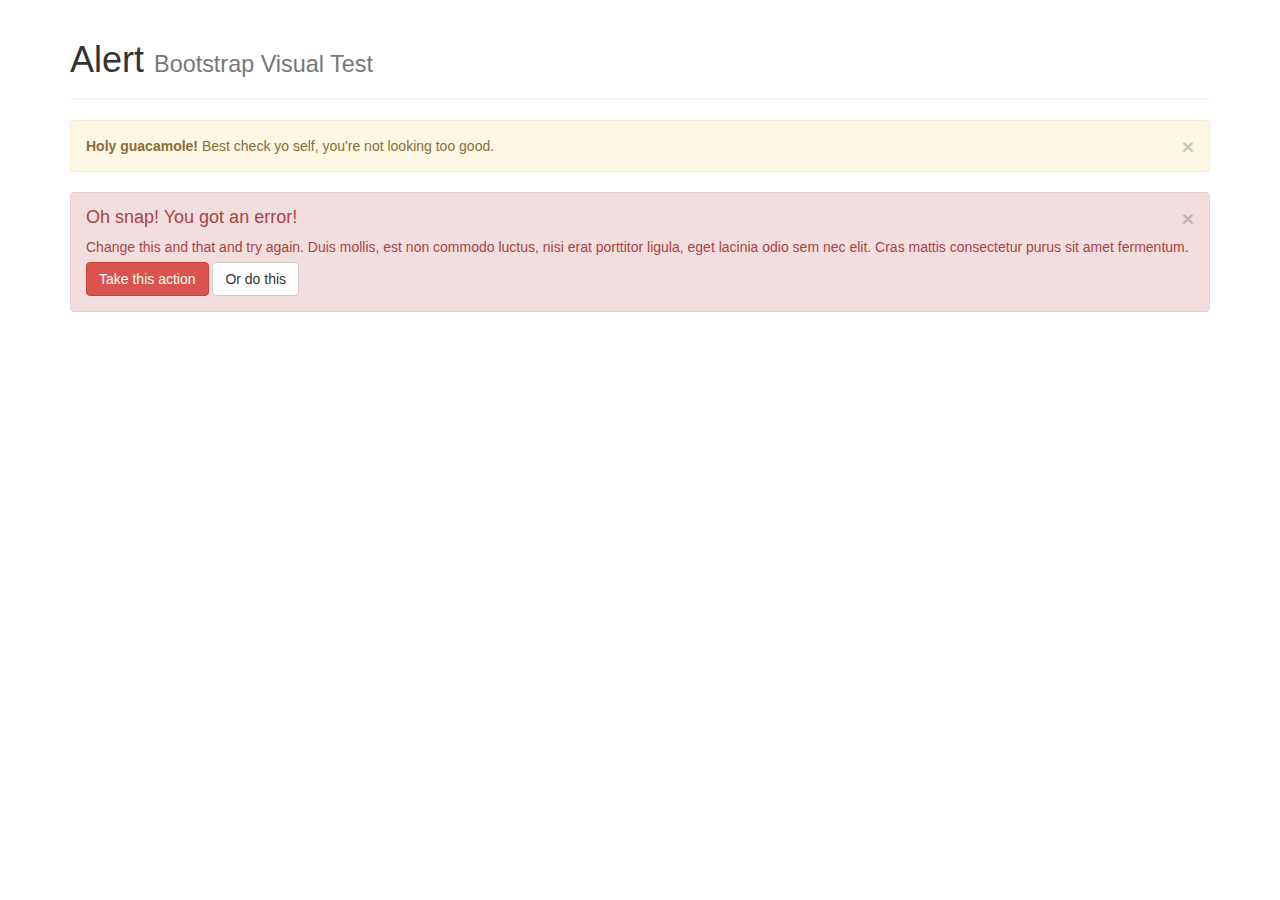
<file: bootstrap/bootstrap-3.3.2/js/tests/visual/alert.html>
<!DOCTYPE html>
<html>
<head>
  <meta charset="utf-8">
  <meta http-equiv="X-UA-Compatible" content="IE=edge">
  <meta name="viewport" content="width=device-width, initial-scale=1">
  <title>Alert</title>
  <link rel="stylesheet" href="../../../dist/css/bootstrap.min.css">

  <!-- HTML5 shim and Respond.js for IE8 support of HTML5 elements and media queries -->
  <!-- WARNING: Respond.js doesn't work if you view the page via file:// -->
  <!--[if lt IE 9]>
    <script src="https://oss.maxcdn.com/html5shiv/3.7.2/html5shiv.min.js"></script>
    <script src="https://oss.maxcdn.com/respond/1.4.2/respond.min.js"></script>
  <![endif]-->
</head>
<body>

<div class="container">

  <div class="page-header">
    <h1>Alert <small>Bootstrap Visual Test</small></h1>
  </div>

  <div class="alert alert-warning fade in">
    <button type="button" class="close" data-dismiss="alert" aria-hidden="true">&times;</button>
    <strong>Holy guacamole!</strong> Best check yo self, you're not looking too good.
  </div>

  <div class="alert alert-danger fade in">
    <button type="button" class="close" data-dismiss="alert" aria-hidden="true">&times;</button>
    <h4>Oh snap! You got an error!</h4>
    <p>Change this and that and try again. Duis mollis, est non commodo luctus, nisi erat porttitor ligula, eget lacinia odio sem nec elit. Cras mattis consectetur purus sit amet fermentum.</p>
    <p>
      <button type="button" class="btn btn-danger">Take this action</button>
      <button type="button" class="btn btn-default">Or do this</button>
    </p>
  </div>

</div>

<!-- JavaScript Includes -->
<script src="../vendor/jquery.min.js"></script>
<script src="../../transition.js"></script>
<script src="../../alert.js"></script>

</body>
</html>
</file>
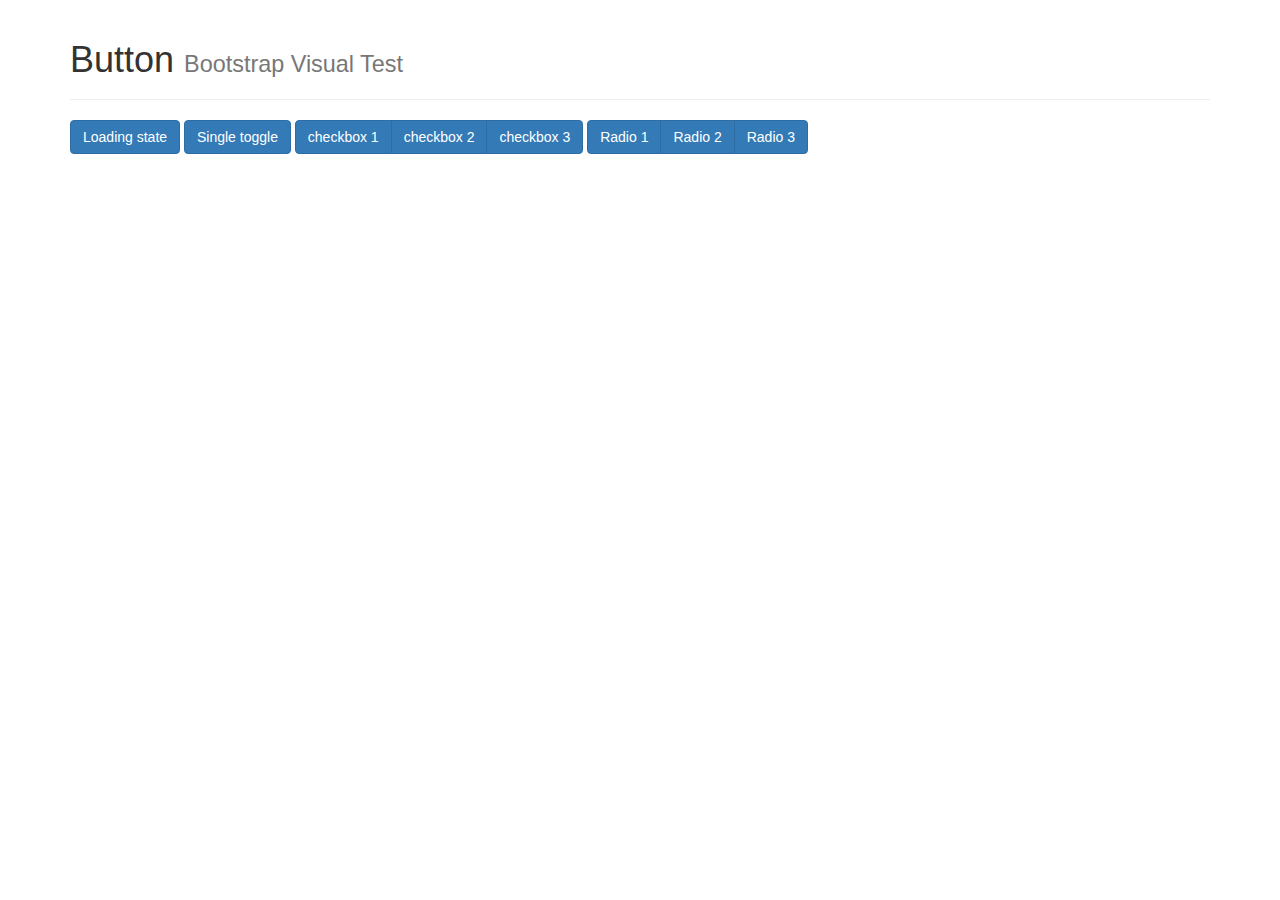
<file: bootstrap/bootstrap-3.3.2/js/tests/visual/button.html>
<!DOCTYPE html>
<html>
<head>
  <meta charset="utf-8">
  <meta http-equiv="X-UA-Compatible" content="IE=edge">
  <meta name="viewport" content="width=device-width, initial-scale=1">
  <title>Button</title>
  <link rel="stylesheet" href="../../../dist/css/bootstrap.min.css">

  <!-- HTML5 shim and Respond.js for IE8 support of HTML5 elements and media queries -->
  <!-- WARNING: Respond.js doesn't work if you view the page via file:// -->
  <!--[if lt IE 9]>
    <script src="https://oss.maxcdn.com/html5shiv/3.7.2/html5shiv.min.js"></script>
    <script src="https://oss.maxcdn.com/respond/1.4.2/respond.min.js"></script>
  <![endif]-->
</head>
<body>

<div class="container">

  <div class="page-header">
    <h1>Button <small>Bootstrap Visual Test</small></h1>
  </div>

  <button type="button" data-loading-text="Loading for 3 seconds..." class="btn btn-primary js-loading-button">
    Loading state
  </button>

  <button type="button" class="btn btn-primary" data-toggle="button">Single toggle</button>

  <div class="btn-group" data-toggle="buttons">
    <label class="btn btn-primary">
      <input type="checkbox"> checkbox 1
    </label>
    <label class="btn btn-primary">
      <input type="checkbox"> checkbox 2
    </label>
    <label class="btn btn-primary">
      <input type="checkbox"> checkbox 3
    </label>
  </div>

  <div class="btn-group" data-toggle="buttons">
    <label class="btn btn-primary">
      <input type="radio" name="options" id="option1"> Radio 1
    </label>
    <label class="btn btn-primary">
      <input type="radio" name="options" id="option2"> Radio 2
    </label>
    <label class="btn btn-primary">
      <input type="radio" name="options" id="option3"> Radio 3
    </label>
  </div>

</div>

<!-- JavaScript Includes -->
<script src="../vendor/jquery.min.js"></script>
<script src="../../transition.js"></script>
<script src="../../button.js"></script>

<!-- JavaScript Test -->
<script>
$(function () {
  $('.js-loading-button').on('click', function () {
    var btn = $(this).button('loading')
    setTimeout(function (){
      btn.button('reset')
    }, 3000)
  })
})
</script>
</body>
</html>
</file>
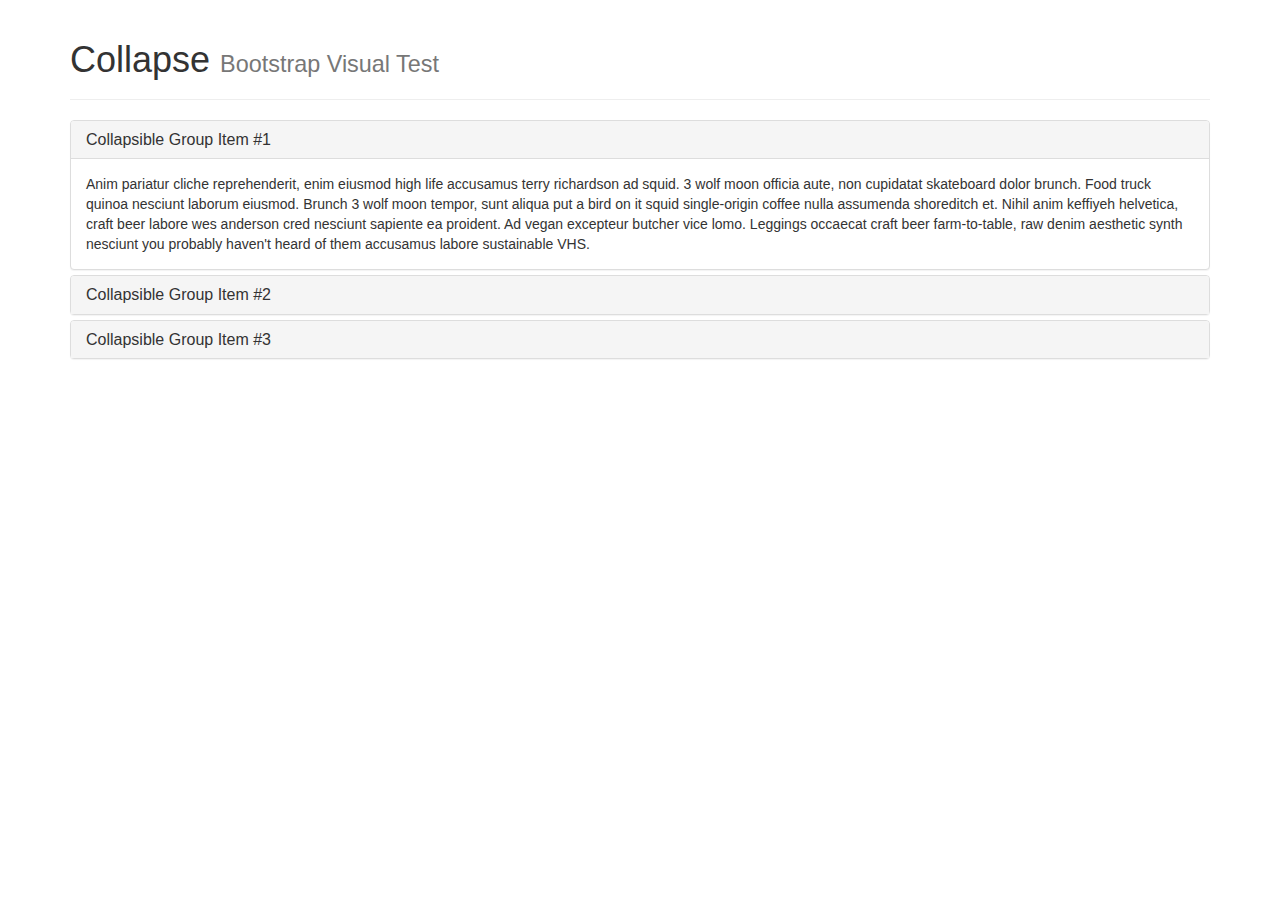
<file: bootstrap/bootstrap-3.3.2/js/tests/visual/collapse.html>
<!DOCTYPE html>
<html>
<head>
  <meta charset="utf-8">
  <meta http-equiv="X-UA-Compatible" content="IE=edge">
  <meta name="viewport" content="width=device-width, initial-scale=1">
  <title>Collapse</title>
  <link rel="stylesheet" href="../../../dist/css/bootstrap.min.css">

  <!-- HTML5 shim and Respond.js for IE8 support of HTML5 elements and media queries -->
  <!-- WARNING: Respond.js doesn't work if you view the page via file:// -->
  <!--[if lt IE 9]>
    <script src="https://oss.maxcdn.com/html5shiv/3.7.2/html5shiv.min.js"></script>
    <script src="https://oss.maxcdn.com/respond/1.4.2/respond.min.js"></script>
  <![endif]-->
</head>
<body>

<div class="container">

  <div class="page-header">
    <h1>Collapse <small>Bootstrap Visual Test</small></h1>
  </div>

  <div class="panel-group" id="accordion">
    <div class="panel panel-default">
      <div class="panel-heading">
        <h4 class="panel-title">
          <a data-toggle="collapse" data-parent="#accordion" href="#collapseOne">
            Collapsible Group Item #1
          </a>
        </h4>
      </div>
      <div id="collapseOne" class="panel-collapse collapse in">
        <div class="panel-body">
          Anim pariatur cliche reprehenderit, enim eiusmod high life accusamus terry richardson ad squid. 3 wolf moon officia aute, non cupidatat skateboard dolor brunch. Food truck quinoa nesciunt laborum eiusmod. Brunch 3 wolf moon tempor, sunt aliqua put a bird on it squid single-origin coffee nulla assumenda shoreditch et. Nihil anim keffiyeh helvetica, craft beer labore wes anderson cred nesciunt sapiente ea proident. Ad vegan excepteur butcher vice lomo. Leggings occaecat craft beer farm-to-table, raw denim aesthetic synth nesciunt you probably haven't heard of them accusamus labore sustainable VHS.
        </div>
      </div>
    </div>
    <div class="panel panel-default">
      <div class="panel-heading">
        <h4 class="panel-title">
          <a data-toggle="collapse" data-parent="#accordion" href="#collapseTwo">
            Collapsible Group Item #2
          </a>
        </h4>
      </div>
      <div id="collapseTwo" class="panel-collapse collapse">
        <div class="panel-body">
          Anim pariatur cliche reprehenderit, enim eiusmod high life accusamus terry richardson ad squid. 3 wolf moon officia aute, non cupidatat skateboard dolor brunch. Food truck quinoa nesciunt laborum eiusmod. Brunch 3 wolf moon tempor, sunt aliqua put a bird on it squid single-origin coffee nulla assumenda shoreditch et. Nihil anim keffiyeh helvetica, craft beer labore wes anderson cred nesciunt sapiente ea proident. Ad vegan excepteur butcher vice lomo. Leggings occaecat craft beer farm-to-table, raw denim aesthetic synth nesciunt you probably haven't heard of them accusamus labore sustainable VHS.
        </div>
      </div>
    </div>
    <div class="panel panel-default">
      <div class="panel-heading">
        <h4 class="panel-title">
          <a data-toggle="collapse" data-parent="#accordion" href="#collapseThree">
            Collapsible Group Item #3
          </a>
        </h4>
      </div>
      <div id="collapseThree" class="panel-collapse collapse">
        <div class="panel-body">
          Anim pariatur cliche reprehenderit, enim eiusmod high life accusamus terry richardson ad squid. 3 wolf moon officia aute, non cupidatat skateboard dolor brunch. Food truck quinoa nesciunt laborum eiusmod. Brunch 3 wolf moon tempor, sunt aliqua put a bird on it squid single-origin coffee nulla assumenda shoreditch et. Nihil anim keffiyeh helvetica, craft beer labore wes anderson cred nesciunt sapiente ea proident. Ad vegan excepteur butcher vice lomo. Leggings occaecat craft beer farm-to-table, raw denim aesthetic synth nesciunt you probably haven't heard of them accusamus labore sustainable VHS.
        </div>
      </div>
    </div>
  </div>

</div>

<!-- JavaScript Includes -->
<script src="../vendor/jquery.min.js"></script>
<script src="../../transition.js"></script>
<script src="../../collapse.js"></script>

</body>
</html>
</file>
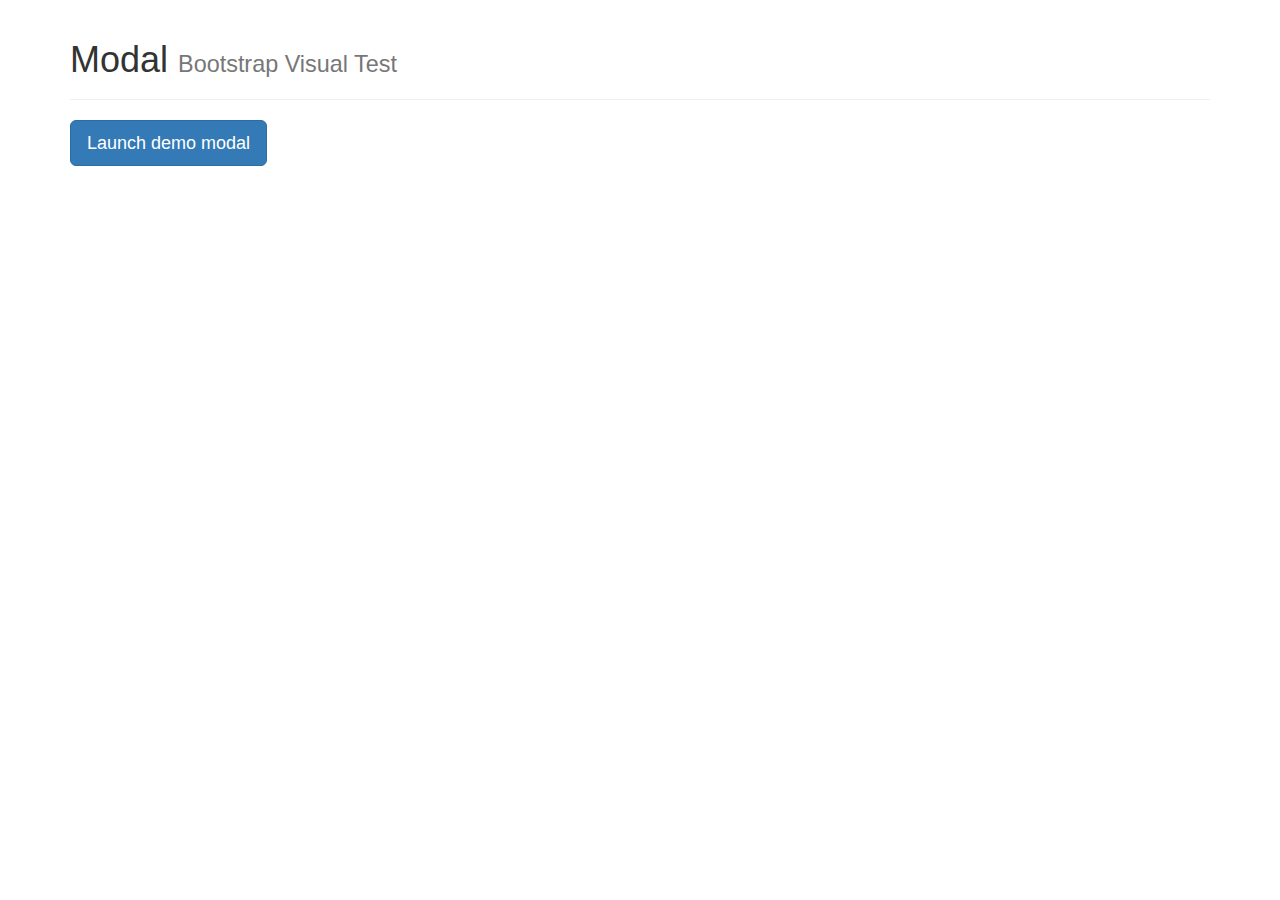
<file: bootstrap/bootstrap-3.3.2/js/tests/visual/modal.html>
<!DOCTYPE html>
<html>
<head>
  <meta charset="utf-8">
  <meta http-equiv="X-UA-Compatible" content="IE=edge">
  <meta name="viewport" content="width=device-width, initial-scale=1">
  <title>Modal</title>
  <link rel="stylesheet" href="../../../dist/css/bootstrap.min.css">

  <!-- HTML5 shim and Respond.js for IE8 support of HTML5 elements and media queries -->
  <!-- WARNING: Respond.js doesn't work if you view the page via file:// -->
  <!--[if lt IE 9]>
    <script src="https://oss.maxcdn.com/html5shiv/3.7.2/html5shiv.min.js"></script>
    <script src="https://oss.maxcdn.com/respond/1.4.2/respond.min.js"></script>
  <![endif]-->
</head>
<body>

<div class="container">

  <div class="page-header">
    <h1>Modal <small>Bootstrap Visual Test</small></h1>
  </div>

  <div id="myModal" class="modal fade" tabindex="-1" role="dialog" aria-labelledby="myModalLabel" aria-hidden="true">
    <div class="modal-dialog">
      <div class="modal-content">

        <div class="modal-header">
          <button type="button" class="close" data-dismiss="modal" aria-hidden="true">&times;</button>
          <h4 class="modal-title" id="myModalLabel">Modal Heading</h4>
        </div>
        <div class="modal-body">
          <h4>Text in a modal</h4>
          <p>Duis mollis, est non commodo luctus, nisi erat porttitor ligula.</p>

          <h4>Popover in a modal</h4>
          <p>This <a href="#" role="button" class="btn btn-default js-popover" title="" data-content="And here's some amazing content. It's very engaging. right?" data-original-title="A Title">button</a> should trigger a popover on click.</p>

          <h4>Tooltips in a modal</h4>
          <p><a href="#" class="js-tooltip" title="" data-original-title="Tooltip">This link</a> and <a href="#" class="js-tooltip" title="" data-original-title="Tooltip">that link</a> should have tooltips on hover.</p>

          <hr>

          <h4>Overflowing text to show scroll behavior</h4>
          <p>Cras mattis consectetur purus sit amet fermentum. Cras justo odio, dapibus ac facilisis in, egestas eget quam. Morbi leo risus, porta ac consectetur ac, vestibulum at eros.</p>
          <p>Praesent commodo cursus magna, vel scelerisque nisl consectetur et. Vivamus sagittis lacus vel augue laoreet rutrum faucibus dolor auctor.</p>
          <p>Aenean lacinia bibendum nulla sed consectetur. Praesent commodo cursus magna, vel scelerisque nisl consectetur et. Donec sed odio dui. Donec ullamcorper nulla non metus auctor fringilla.</p>
          <p>Cras mattis consectetur purus sit amet fermentum. Cras justo odio, dapibus ac facilisis in, egestas eget quam. Morbi leo risus, porta ac consectetur ac, vestibulum at eros.</p>
          <p>Praesent commodo cursus magna, vel scelerisque nisl consectetur et. Vivamus sagittis lacus vel augue laoreet rutrum faucibus dolor auctor.</p>
          <p>Aenean lacinia bibendum nulla sed consectetur. Praesent commodo cursus magna, vel scelerisque nisl consectetur et. Donec sed odio dui. Donec ullamcorper nulla non metus auctor fringilla.</p>
          <p>Cras mattis consectetur purus sit amet fermentum. Cras justo odio, dapibus ac facilisis in, egestas eget quam. Morbi leo risus, porta ac consectetur ac, vestibulum at eros.</p>
          <p>Praesent commodo cursus magna, vel scelerisque nisl consectetur et. Vivamus sagittis lacus vel augue laoreet rutrum faucibus dolor auctor.</p>
          <p>Aenean lacinia bibendum nulla sed consectetur. Praesent commodo cursus magna, vel scelerisque nisl consectetur et. Donec sed odio dui. Donec ullamcorper nulla non metus auctor fringilla.</p>
        </div>
        <div class="modal-footer">
          <button type="button" class="btn btn-default" data-dismiss="modal">Close</button>
          <button type="button" class="btn btn-primary">Save changes</button>
        </div>

      </div>
    </div>
  </div>

  <button class="btn btn-primary btn-lg" data-toggle="modal" data-target="#myModal">
    Launch demo modal
  </button>

</div>

<!-- JavaScript Includes -->
<script src="../vendor/jquery.min.js"></script>
<script src="../../transition.js"></script>
<script src="../../modal.js"></script>
<script src="../../tooltip.js"></script>
<script src="../../popover.js"></script>

<!-- JavaScript Test -->
<script>
$(function () {
  $('.js-popover').popover()
  $('.js-tooltip').tooltip()
})
</script>

</body>
</html>
</file>
<file: Style.css>
body{
    min-height:100%;
    padding:0;
    margin:0;
    background-color:#2A4E6C;
}
#tela{
    padding:0; position:absolute; top:0; bottom:0; left:0; right:0;
}
#conteudo{
    position:relative;
    top:50px;
}
.conteudo{
    display:none;
}
#rodape{
    background-color:#222;
    width:100%;
}
.menu{
    font-family:"Verdana";
    font-size:20px;
}
.panel{
    margin:20px;
    float:left;
    display:inline-block;
}
.panel-half-size{
    width: -webkit-calc(50% - 40px);
    width: -moz-calc(50% - 40px);
    width: calc(50% - 40px);
}
.panel-body{
    text-align:center;
}
#div-input-medicamentos{
    display:inline-block;
    width:100%;
}
#div-input-paciente{
    display:inline-block;
    width:100%;
}
#div-salvar-receita{
    width: -webkit-calc(100% - 40px);
    width: -moz-calc(100% - 40px);
    width: calc(100% - 40px);
    margin:20px;
    float:left;
    display:inline-block;
    text-align:center;
}
.panel-title{
    display:inline-block;
}
.link-right{
    float:right;
}
.link-right:hover{
    color:#aaa;
    cursor:hand;
    cursor:pointer;
}
.btn{
    width:150px;
    margin-left:20px;
    margin-right:20px;
}
</file>
<file: bootstrap/bootstrap-3.3.2/js/tests/vendor/qunit.css>
/*!
 * QUnit 1.15.0
 * http://qunitjs.com/
 *
 * Copyright 2014 jQuery Foundation and other contributors
 * Released under the MIT license
 * http://jquery.org/license
 *
 * Date: 2014-08-08T16:00Z
 */

/** Font Family and Sizes */

#qunit-tests, #qunit-header, #qunit-banner, #qunit-testrunner-toolbar, #qunit-userAgent, #qunit-testresult {
	font-family: "Helvetica Neue Light", "HelveticaNeue-Light", "Helvetica Neue", Calibri, Helvetica, Arial, sans-serif;
}

#qunit-testrunner-toolbar, #qunit-userAgent, #qunit-testresult, #qunit-tests li { font-size: small; }
#qunit-tests { font-size: smaller; }


/** Resets */

#qunit-tests, #qunit-header, #qunit-banner, #qunit-userAgent, #qunit-testresult, #qunit-modulefilter {
	margin: 0;
	padding: 0;
}


/** Header */

#qunit-header {
	padding: 0.5em 0 0.5em 1em;

	color: #8699A4;
	background-color: #0D3349;

	font-size: 1.5em;
	line-height: 1em;
	font-weight: 400;

	border-radius: 5px 5px 0 0;
}

#qunit-header a {
	text-decoration: none;
	color: #C2CCD1;
}

#qunit-header a:hover,
#qunit-header a:focus {
	color: #FFF;
}

#qunit-testrunner-toolbar label {
	display: inline-block;
	padding: 0 0.5em 0 0.1em;
}

#qunit-banner {
	height: 5px;
}

#qunit-testrunner-toolbar {
	padding: 0.5em 1em 0.5em 1em;
	color: #5E740B;
	background-color: #EEE;
	overflow: hidden;
}

#qunit-userAgent {
	padding: 0.5em 1em 0.5em 1em;
	background-color: #2B81AF;
	color: #FFF;
	text-shadow: rgba(0, 0, 0, 0.5) 2px 2px 1px;
}

#qunit-modulefilter-container {
	float: right;
}

/** Tests: Pass/Fail */

#qunit-tests {
	list-style-position: inside;
}

#qunit-tests li {
	padding: 0.4em 1em 0.4em 1em;
	border-bottom: 1px solid #FFF;
	list-style-position: inside;
}

#qunit-tests.hidepass li.pass, #qunit-tests.hidepass li.running  {
	display: none;
}

#qunit-tests li strong {
	cursor: pointer;
}

#qunit-tests li a {
	padding: 0.5em;
	color: #C2CCD1;
	text-decoration: none;
}
#qunit-tests li a:hover,
#qunit-tests li a:focus {
	color: #000;
}

#qunit-tests li .runtime {
	float: right;
	font-size: smaller;
}

.qunit-assert-list {
	margin-top: 0.5em;
	padding: 0.5em;

	background-color: #FFF;

	border-radius: 5px;
}

.qunit-collapsed {
	display: none;
}

#qunit-tests table {
	border-collapse: collapse;
	margin-top: 0.2em;
}

#qunit-tests th {
	text-align: right;
	vertical-align: top;
	padding: 0 0.5em 0 0;
}

#qunit-tests td {
	vertical-align: top;
}

#qunit-tests pre {
	margin: 0;
	white-space: pre-wrap;
	word-wrap: break-word;
}

#qunit-tests del {
	background-color: #E0F2BE;
	color: #374E0C;
	text-decoration: none;
}

#qunit-tests ins {
	background-color: #FFCACA;
	color: #500;
	text-decoration: none;
}

/*** Test Counts */

#qunit-tests b.counts                       { color: #000; }
#qunit-tests b.passed                       { color: #5E740B; }
#qunit-tests b.failed                       { color: #710909; }

#qunit-tests li li {
	padding: 5px;
	background-color: #FFF;
	border-bottom: none;
	list-style-position: inside;
}

/*** Passing Styles */

#qunit-tests li li.pass {
	color: #3C510C;
	background-color: #FFF;
	border-left: 10px solid #C6E746;
}

#qunit-tests .pass                          { color: #528CE0; background-color: #D2E0E6; }
#qunit-tests .pass .test-name               { color: #366097; }

#qunit-tests .pass .test-actual,
#qunit-tests .pass .test-expected           { color: #999; }

#qunit-banner.qunit-pass                    { background-color: #C6E746; }

/*** Failing Styles */

#qunit-tests li li.fail {
	color: #710909;
	background-color: #FFF;
	border-left: 10px solid #EE5757;
	white-space: pre;
}

#qunit-tests > li:last-child {
	border-radius: 0 0 5px 5px;
}

#qunit-tests .fail                          { color: #000; background-color: #EE5757; }
#qunit-tests .fail .test-name,
#qunit-tests .fail .module-name             { color: #000; }

#qunit-tests .fail .test-actual             { color: #EE5757; }
#qunit-tests .fail .test-expected           { color: #008000; }

#qunit-banner.qunit-fail                    { background-color: #EE5757; }


/** Result */

#qunit-testresult {
	padding: 0.5em 1em 0.5em 1em;

	color: #2B81AF;
	background-color: #D2E0E6;

	border-bottom: 1px solid #FFF;
}
#qunit-testresult .module-name {
	font-weight: 700;
}

/** Fixture */

#qunit-fixture {
	position: absolute;
	top: -10000px;
	left: -10000px;
	width: 1000px;
	height: 1000px;
}
</file>
